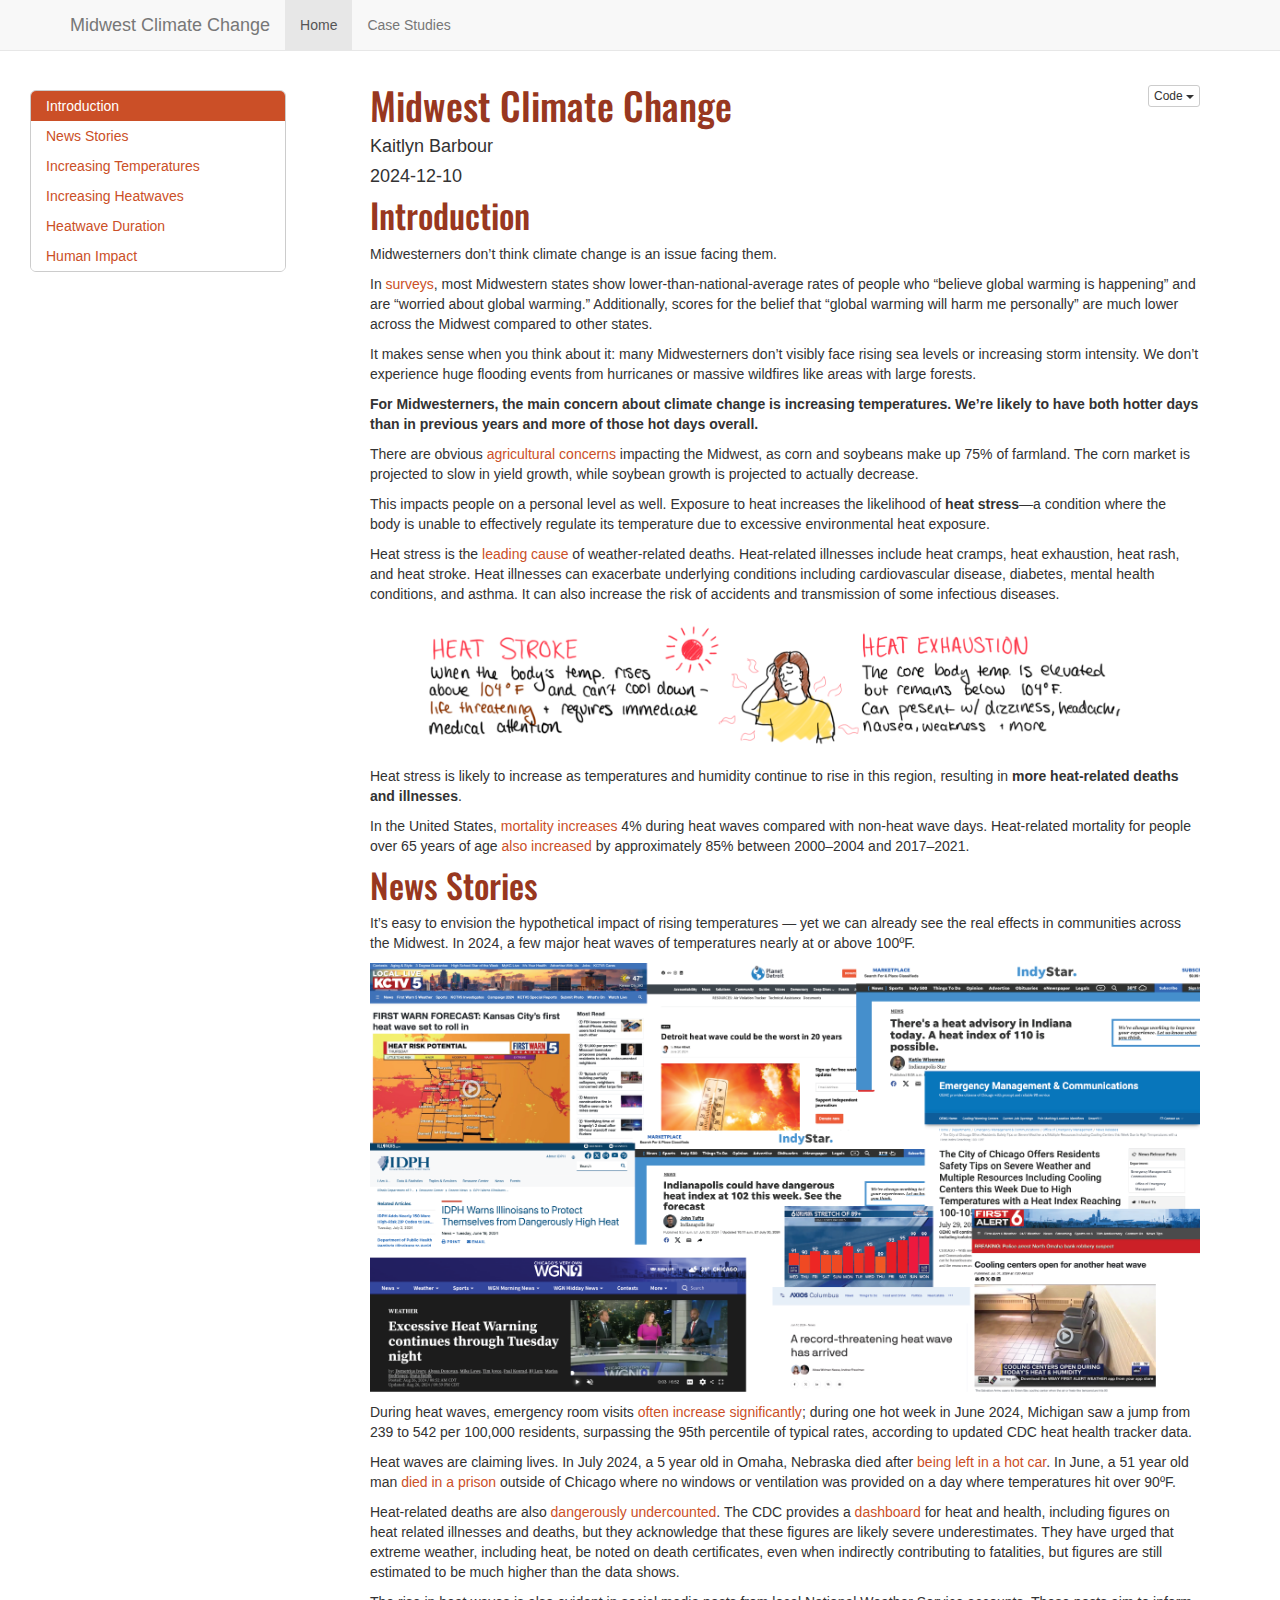
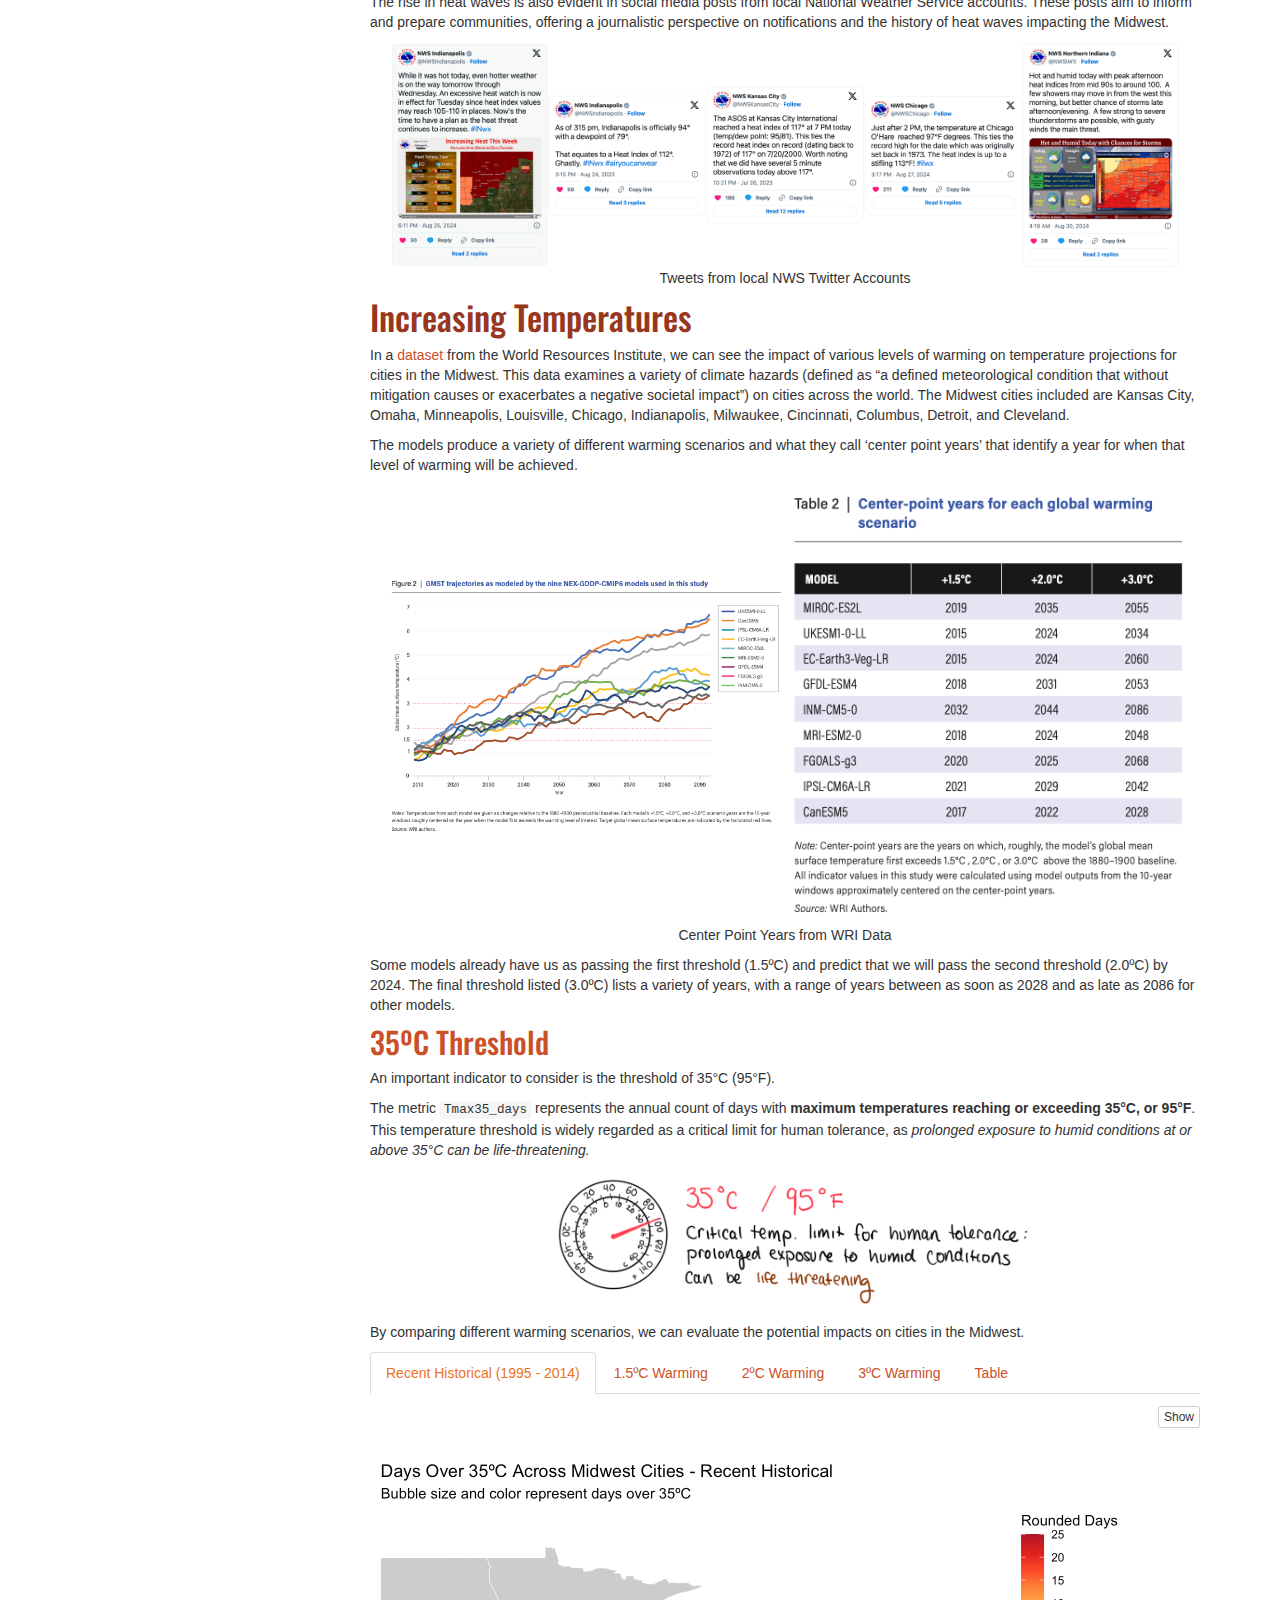
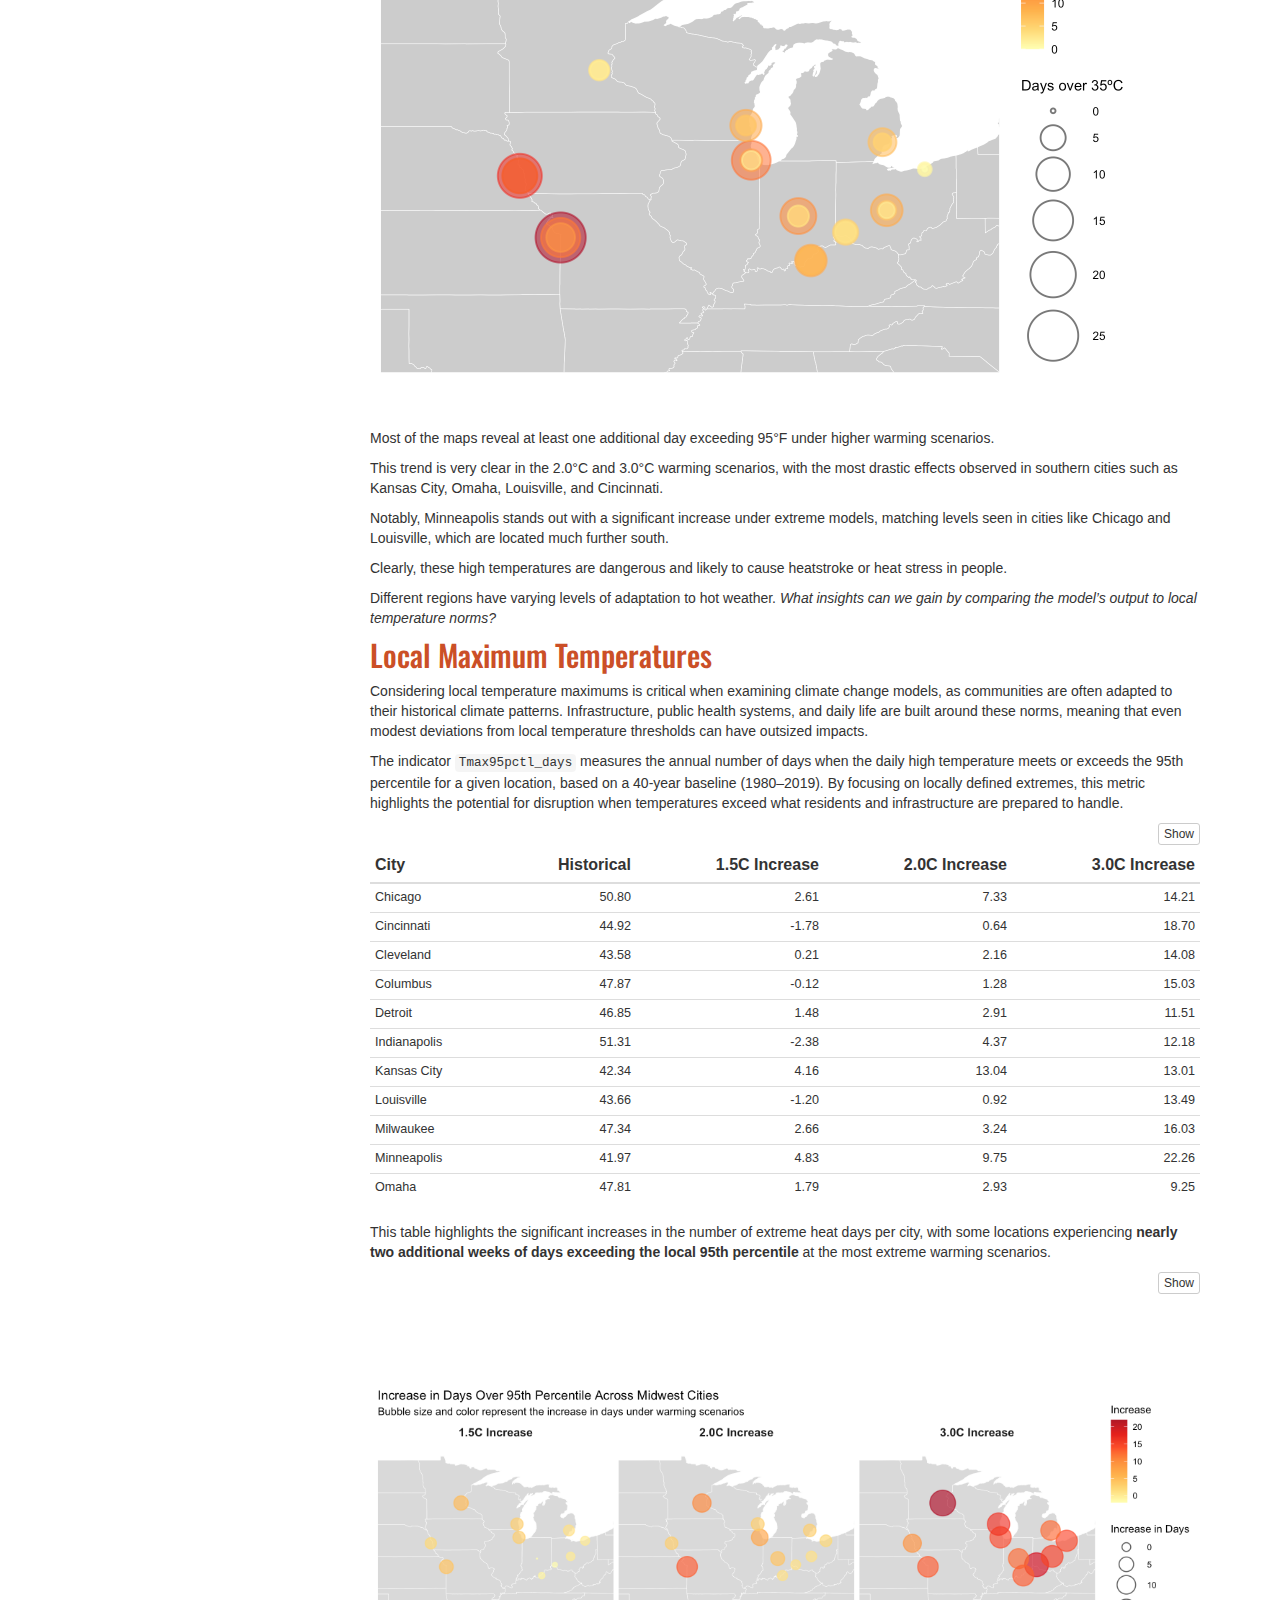
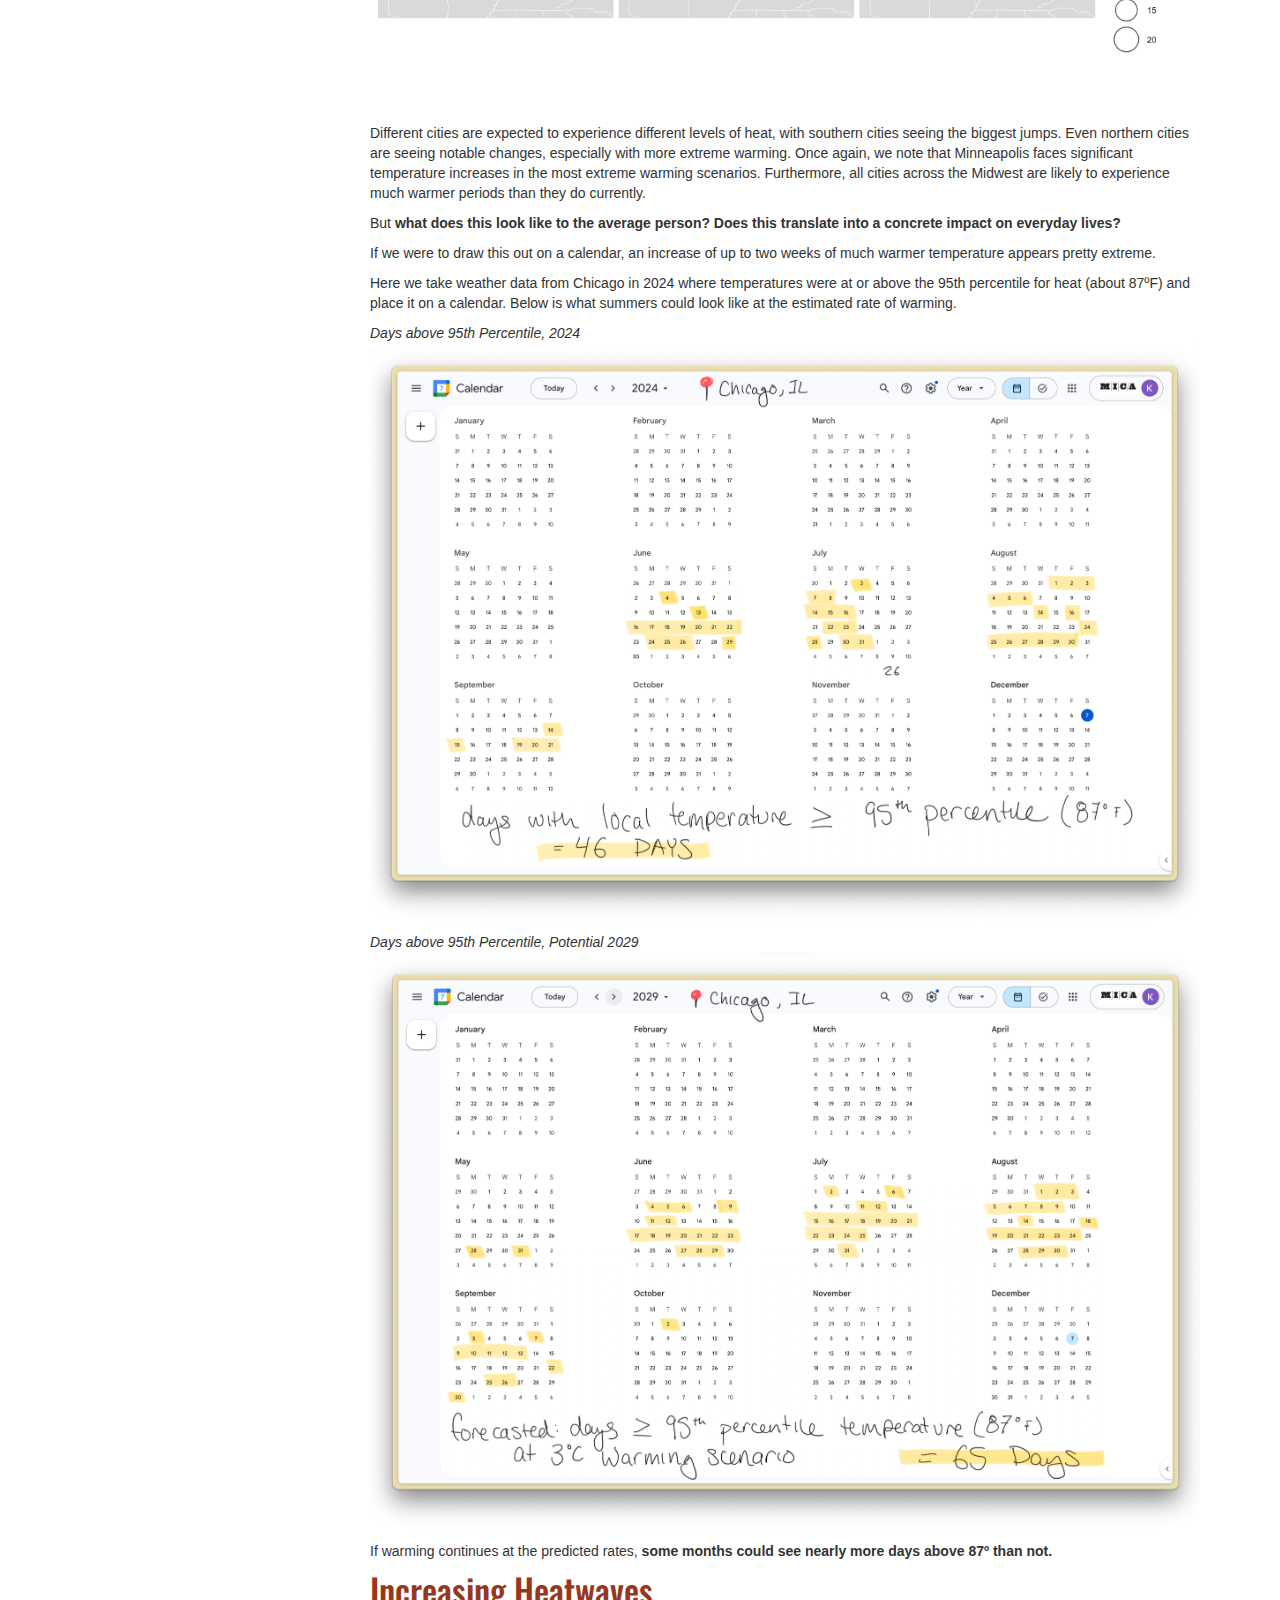
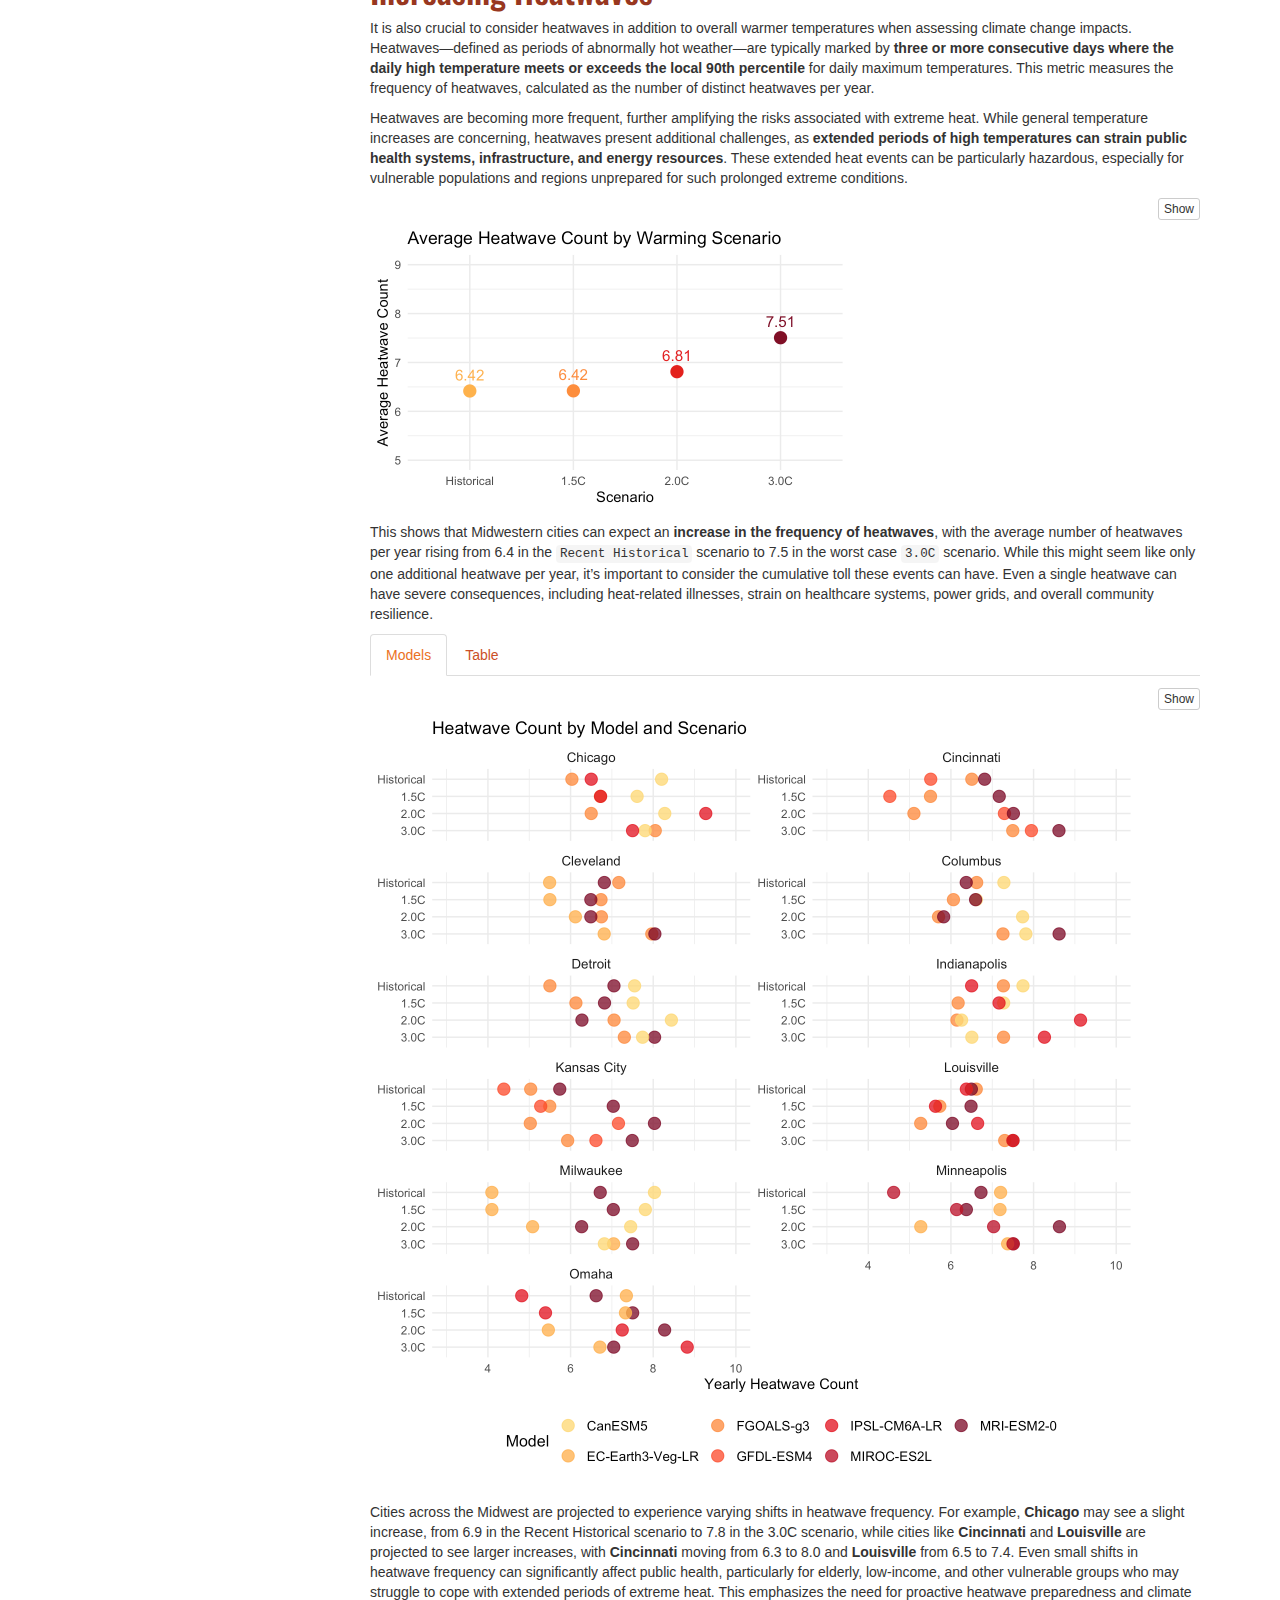
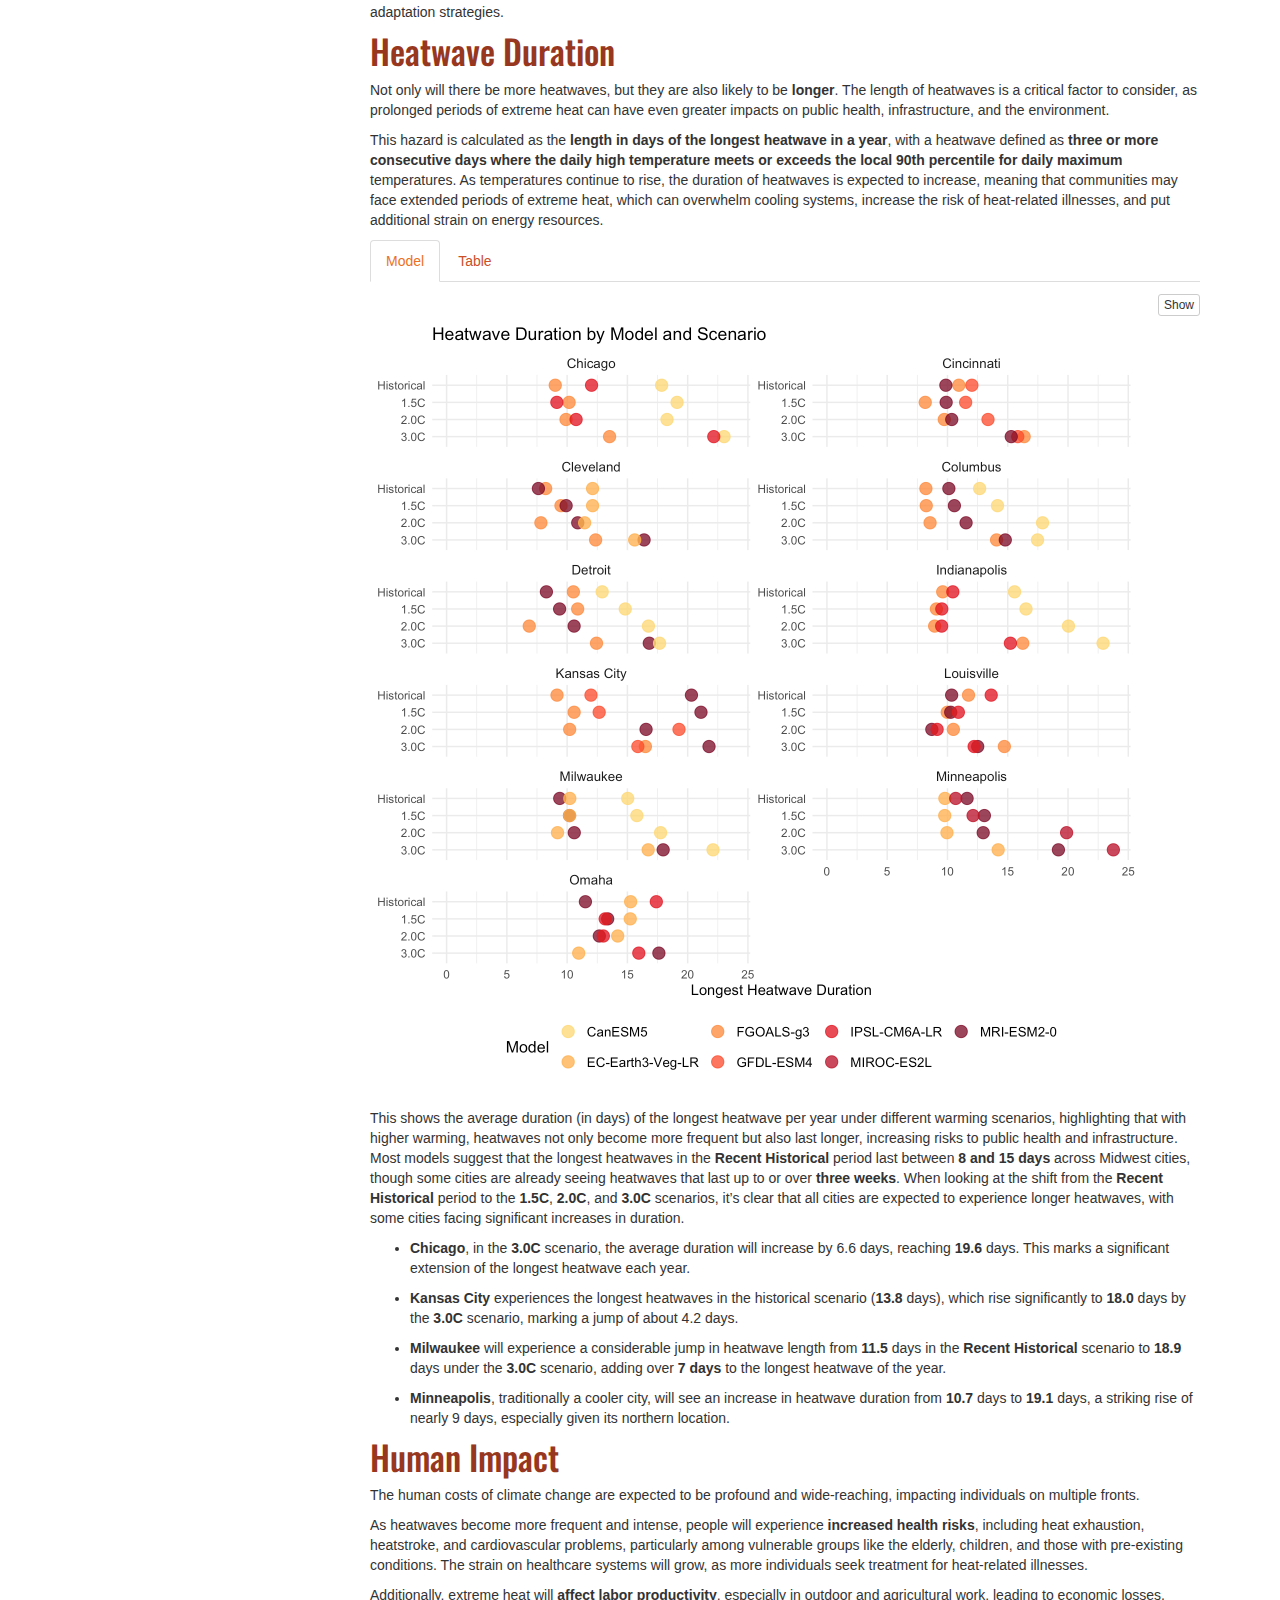
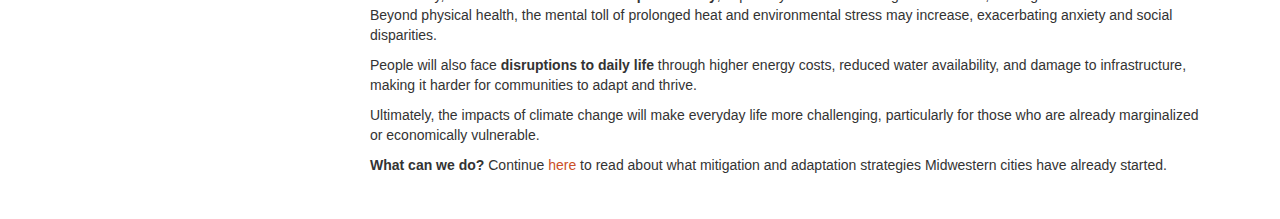
<file: docs/index.html>
<!DOCTYPE html>

<html>

<head>

<meta charset="utf-8" />
<meta name="generator" content="pandoc" />
<meta http-equiv="X-UA-Compatible" content="IE=EDGE" />


<meta name="author" content="Kaitlyn Barbour" />

<meta name="date" content="2024-12-10" />

<title>Midwest Climate Change</title>

<script src="site_libs/header-attrs-2.29/header-attrs.js"></script>
<script src="site_libs/jquery-3.6.0/jquery-3.6.0.min.js"></script>
<meta name="viewport" content="width=device-width, initial-scale=1" />
<link href="site_libs/bootstrap-3.3.5/css/bootstrap.min.css" rel="stylesheet" />
<script src="site_libs/bootstrap-3.3.5/js/bootstrap.min.js"></script>
<script src="site_libs/bootstrap-3.3.5/shim/html5shiv.min.js"></script>
<script src="site_libs/bootstrap-3.3.5/shim/respond.min.js"></script>
<style>h1 {font-size: 34px;}
       h1.title {font-size: 38px;}
       h2 {font-size: 30px;}
       h3 {font-size: 24px;}
       h4 {font-size: 18px;}
       h5 {font-size: 16px;}
       h6 {font-size: 12px;}
       code {color: inherit; background-color: rgba(0, 0, 0, 0.04);}
       pre:not([class]) { background-color: white }</style>
<script src="site_libs/jqueryui-1.13.2/jquery-ui.min.js"></script>
<link href="site_libs/tocify-1.9.1/jquery.tocify.css" rel="stylesheet" />
<script src="site_libs/tocify-1.9.1/jquery.tocify.js"></script>
<script src="site_libs/navigation-1.1/tabsets.js"></script>
<script src="site_libs/navigation-1.1/codefolding.js"></script>
<link href="site_libs/highlightjs-9.12.0/default.css" rel="stylesheet" />
<script src="site_libs/highlightjs-9.12.0/highlight.js"></script>

<style type="text/css">
  code{white-space: pre-wrap;}
  span.smallcaps{font-variant: small-caps;}
  span.underline{text-decoration: underline;}
  div.column{display: inline-block; vertical-align: top; width: 50%;}
  div.hanging-indent{margin-left: 1.5em; text-indent: -1.5em;}
  ul.task-list{list-style: none;}
    </style>

<style type="text/css">code{white-space: pre;}</style>
<script type="text/javascript">
if (window.hljs) {
  hljs.configure({languages: []});
  hljs.initHighlightingOnLoad();
  if (document.readyState && document.readyState === "complete") {
    window.setTimeout(function() { hljs.initHighlighting(); }, 0);
  }
}
</script>






<link rel="stylesheet" href="theme.css" type="text/css" />



<style type = "text/css">
.main-container {
  max-width: 940px;
  margin-left: auto;
  margin-right: auto;
}
img {
  max-width:100%;
}
.tabbed-pane {
  padding-top: 12px;
}
.html-widget {
  margin-bottom: 20px;
}
button.code-folding-btn:focus {
  outline: none;
}
summary {
  display: list-item;
}
details > summary > p:only-child {
  display: inline;
}
pre code {
  padding: 0;
}
</style>


<style type="text/css">
.dropdown-submenu {
  position: relative;
}
.dropdown-submenu>.dropdown-menu {
  top: 0;
  left: 100%;
  margin-top: -6px;
  margin-left: -1px;
  border-radius: 0 6px 6px 6px;
}
.dropdown-submenu:hover>.dropdown-menu {
  display: block;
}
.dropdown-submenu>a:after {
  display: block;
  content: " ";
  float: right;
  width: 0;
  height: 0;
  border-color: transparent;
  border-style: solid;
  border-width: 5px 0 5px 5px;
  border-left-color: #cccccc;
  margin-top: 5px;
  margin-right: -10px;
}
.dropdown-submenu:hover>a:after {
  border-left-color: #adb5bd;
}
.dropdown-submenu.pull-left {
  float: none;
}
.dropdown-submenu.pull-left>.dropdown-menu {
  left: -100%;
  margin-left: 10px;
  border-radius: 6px 0 6px 6px;
}
</style>

<script type="text/javascript">
// manage active state of menu based on current page
$(document).ready(function () {
  // active menu anchor
  href = window.location.pathname
  href = href.substr(href.lastIndexOf('/') + 1)
  if (href === "")
    href = "index.html";
  var menuAnchor = $('a[href="' + href + '"]');

  // mark the anchor link active (and if it's in a dropdown, also mark that active)
  var dropdown = menuAnchor.closest('li.dropdown');
  if (window.bootstrap) { // Bootstrap 4+
    menuAnchor.addClass('active');
    dropdown.find('> .dropdown-toggle').addClass('active');
  } else { // Bootstrap 3
    menuAnchor.parent().addClass('active');
    dropdown.addClass('active');
  }

  // Navbar adjustments
  var navHeight = $(".navbar").first().height() + 15;
  var style = document.createElement('style');
  var pt = "padding-top: " + navHeight + "px; ";
  var mt = "margin-top: -" + navHeight + "px; ";
  var css = "";
  // offset scroll position for anchor links (for fixed navbar)
  for (var i = 1; i <= 6; i++) {
    css += ".section h" + i + "{ " + pt + mt + "}\n";
  }
  style.innerHTML = "body {" + pt + "padding-bottom: 40px; }\n" + css;
  document.head.appendChild(style);
});
</script>

<!-- tabsets -->

<style type="text/css">
.tabset-dropdown > .nav-tabs {
  display: inline-table;
  max-height: 500px;
  min-height: 44px;
  overflow-y: auto;
  border: 1px solid #ddd;
  border-radius: 4px;
}

.tabset-dropdown > .nav-tabs > li.active:before, .tabset-dropdown > .nav-tabs.nav-tabs-open:before {
  content: "\e259";
  font-family: 'Glyphicons Halflings';
  display: inline-block;
  padding: 10px;
  border-right: 1px solid #ddd;
}

.tabset-dropdown > .nav-tabs.nav-tabs-open > li.active:before {
  content: "\e258";
  font-family: 'Glyphicons Halflings';
  border: none;
}

.tabset-dropdown > .nav-tabs > li.active {
  display: block;
}

.tabset-dropdown > .nav-tabs > li > a,
.tabset-dropdown > .nav-tabs > li > a:focus,
.tabset-dropdown > .nav-tabs > li > a:hover {
  border: none;
  display: inline-block;
  border-radius: 4px;
  background-color: transparent;
}

.tabset-dropdown > .nav-tabs.nav-tabs-open > li {
  display: block;
  float: none;
}

.tabset-dropdown > .nav-tabs > li {
  display: none;
}
</style>

<!-- code folding -->
<style type="text/css">
.code-folding-btn { margin-bottom: 4px; }
</style>



<style type="text/css">

#TOC {
  margin: 25px 0px 20px 0px;
}
@media (max-width: 768px) {
#TOC {
  position: relative;
  width: 100%;
}
}

@media print {
.toc-content {
  /* see https://github.com/w3c/csswg-drafts/issues/4434 */
  float: right;
}
}

.toc-content {
  padding-left: 30px;
  padding-right: 40px;
}

div.main-container {
  max-width: 1200px;
}

div.tocify {
  width: 20%;
  max-width: 260px;
  max-height: 85%;
}

@media (min-width: 768px) and (max-width: 991px) {
  div.tocify {
    width: 25%;
  }
}

@media (max-width: 767px) {
  div.tocify {
    width: 100%;
    max-width: none;
  }
}

.tocify ul, .tocify li {
  line-height: 20px;
}

.tocify-subheader .tocify-item {
  font-size: 0.90em;
}

.tocify .list-group-item {
  border-radius: 0px;
}


</style>



</head>

<body>


<div class="container-fluid main-container">


<!-- setup 3col/9col grid for toc_float and main content  -->
<div class="row">
<div class="col-xs-12 col-sm-4 col-md-3">
<div id="TOC" class="tocify">
</div>
</div>

<div class="toc-content col-xs-12 col-sm-8 col-md-9">




<div class="navbar navbar-default  navbar-fixed-top" role="navigation">
  <div class="container">
    <div class="navbar-header">
      <button type="button" class="navbar-toggle collapsed" data-toggle="collapse" data-bs-toggle="collapse" data-target="#navbar" data-bs-target="#navbar">
        <span class="icon-bar"></span>
        <span class="icon-bar"></span>
        <span class="icon-bar"></span>
      </button>
      <a class="navbar-brand" href="index.html">Midwest Climate Change</a>
    </div>
    <div id="navbar" class="navbar-collapse collapse">
      <ul class="nav navbar-nav">
        <li>
  <a href="index.html">Home</a>
</li>
<li>
  <a href="case-studies.html">Case Studies</a>
</li>
      </ul>
      <ul class="nav navbar-nav navbar-right">
        
      </ul>
    </div><!--/.nav-collapse -->
  </div><!--/.container -->
</div><!--/.navbar -->

<div id="header">

<div class="btn-group pull-right float-right">
<button type="button" class="btn btn-default btn-xs btn-secondary btn-sm dropdown-toggle" data-toggle="dropdown" data-bs-toggle="dropdown" aria-haspopup="true" aria-expanded="false"><span>Code</span> <span class="caret"></span></button>
<ul class="dropdown-menu dropdown-menu-right" style="min-width: 50px;">
<li><a id="rmd-show-all-code" href="#">Show All Code</a></li>
<li><a id="rmd-hide-all-code" href="#">Hide All Code</a></li>
</ul>
</div>



<h1 class="title toc-ignore">Midwest Climate Change</h1>
<h4 class="author">Kaitlyn Barbour</h4>
<h4 class="date">2024-12-10</h4>

</div>


<p><link rel="preconnect" href="https://fonts.googleapis.com">
<link rel="preconnect" href="https://fonts.gstatic.com" crossorigin>
<link href="https://fonts.googleapis.com/css2?family=Oswald:wght@700&display=swap" rel="stylesheet"></p>
<div id="introduction" class="section level1">
<h1>Introduction</h1>
<p>Midwesterners don’t think climate change is an issue facing them.</p>
<p>In <a
href="https://climatecommunication.yale.edu/visualizations-data/ycom-us/">surveys</a>,
most Midwestern states show lower-than-national-average rates of people
who “believe global warming is happening” and are “worried about global
warming.” Additionally, scores for the belief that “global warming will
harm me personally” are much lower across the Midwest compared to other
states.</p>
<p>It makes sense when you think about it: many Midwesterners don’t
visibly face rising sea levels or increasing storm intensity. We don’t
experience huge flooding events from hurricanes or massive wildfires
like areas with large forests.</p>
<p><strong>For Midwesterners, the main concern about climate change is
increasing temperatures. We’re likely to have both hotter days than in
previous years and more of those hot days overall.</strong></p>
<p>There are obvious <a
href="https://www.ers.usda.gov/amber-waves/2024/march/ers-research-models-future-effects-of-climate-change-on-corn-and-soybean-yields-production-and-exports/#">agricultural
concerns</a> impacting the Midwest, as corn and soybeans make up 75% of
farmland. The corn market is projected to slow in yield growth, while
soybean growth is projected to actually decrease.</p>
<p>This impacts people on a personal level as well. Exposure to heat
increases the likelihood of <strong>heat stress</strong>—a condition
where the body is unable to effectively regulate its temperature due to
excessive environmental heat exposure.</p>
<p>Heat stress is the <a
href="https://www.who.int/news-room/fact-sheets/detail/climate-change-heat-and-health">leading
cause</a> of weather-related deaths. Heat-related illnesses include heat
cramps, heat exhaustion, heat rash, and heat stroke. Heat illnesses can
exacerbate underlying conditions including cardiovascular disease,
diabetes, mental health conditions, and asthma. It can also increase the
risk of accidents and transmission of some infectious diseases.</p>
<p><img src="images/heatstress.png" /></p>
<p>Heat stress is likely to increase as temperatures and humidity
continue to rise in this region, resulting in <strong>more heat-related
deaths and illnesses</strong>.</p>
<p>In the United States, <a
href="https://nca2014.globalchange.gov/report/regions/midwest">mortality
increases</a> 4% during heat waves compared with non-heat wave days.
Heat-related mortality for people over 65 years of age <a
href="https://www.who.int/news-room/fact-sheets/detail/climate-change-heat-and-health">also
increased</a> by approximately 85% between 2000–2004 and 2017–2021.</p>
</div>
<div id="news-stories" class="section level1">
<h1>News Stories</h1>
<p>It’s easy to envision the hypothetical impact of rising temperatures
— yet we can already see the real effects in communities across the
Midwest. In 2024, a few major heat waves of temperatures nearly at or
above 100ºF.</p>
<p><img src="images/news_stories.png" /></p>
<p>During heat waves, emergency room visits <a
href="https://patch.com/michigan/across-mi/er-visits-extremely-high-midwest-during-heat-wave-cdc-data">often
increase significantly</a>; during one hot week in June 2024, Michigan
saw a jump from 239 to 542 per 100,000 residents, surpassing the 95th
percentile of typical rates, according to updated CDC heat health
tracker data.</p>
<p>Heat waves are claiming lives. In July 2024, a 5 year old in Omaha,
Nebraska died after <a
href="https://abcnews.go.com/US/5-year-boy-dies-after-left-hot-car/story?id=111841631">being
left in a hot car</a>. In June, a 51 year old man <a
href="https://news.wttw.com/2024/06/25/after-earning-degree-northwestern-while-incarcerated-michael-broadway-dies-custody-51">died
in a prison</a> outside of Chicago where no windows or ventilation was
provided on a day where temperatures hit over 90ºF.</p>
<p>Heat-related deaths are also <a
href="https://www.scientificamerican.com/article/u-s-deaths-from-heat-are-dangerously-undercounted/">dangerously
undercounted</a>. The CDC provides a <a
href="https://ephtracking.cdc.gov/Applications/heatTracker/">dashboard</a>
for heat and health, including figures on heat related illnesses and
deaths, but they acknowledge that these figures are likely severe
underestimates. They have urged that extreme weather, including heat, be
noted on death certificates, even when indirectly contributing to
fatalities, but figures are still estimated to be much higher than the
data shows.</p>
<p>The rise in heat waves is also evident in social media posts from
local National Weather Service accounts. These posts aim to inform and
prepare communities, offering a journalistic perspective on
notifications and the history of heat waves impacting the Midwest.</p>
<div class="figure" style="text-align: center">
<img src="images/indy2.png" alt="Tweets from local NWS Twitter Accounts" width="19%" height="20%" /><img src="images/indy.png" alt="Tweets from local NWS Twitter Accounts" width="19%" height="20%" /><img src="images/kansascity.png" alt="Tweets from local NWS Twitter Accounts" width="19%" height="20%" /><img src="images/chicago.png" alt="Tweets from local NWS Twitter Accounts" width="19%" height="20%" /><img src="images/northernin.png" alt="Tweets from local NWS Twitter Accounts" width="19%" height="20%" />
<p class="caption">
Tweets from local NWS Twitter Accounts
</p>
</div>
</div>
<div id="increasing-temperatures" class="section level1">
<h1>Increasing Temperatures</h1>
<p>In a <a
href="https://datasets.wri.org/datasets/city-scale-climate-hazard-indicators-warming-scenarios?map=[base64]%3D%3D">dataset</a>
from the World Resources Institute, we can see the impact of various
levels of warming on temperature projections for cities in the Midwest.
This data examines a variety of climate hazards (defined as “a defined
meteorological condition that without mitigation causes or exacerbates a
negative societal impact”) on cities across the world. The Midwest
cities included are Kansas City, Omaha, Minneapolis, Louisville,
Chicago, Indianapolis, Milwaukee, Cincinnati, Columbus, Detroit, and
Cleveland.</p>
<p>The models produce a variety of different warming scenarios and what
they call ‘center point years’ that identify a year for when that level
of warming will be achieved.</p>
<div class="figure" style="text-align: center">
<img src="images/centerpoint_2.png" alt="Center Point Years from WRI Data" width="49%" /><img src="images/centerpoint.png" alt="Center Point Years from WRI Data" width="49%" />
<p class="caption">
Center Point Years from WRI Data
</p>
</div>
<p>Some models already have us as passing the first threshold (1.5ºC)
and predict that we will pass the second threshold (2.0ºC) by 2024. The
final threshold listed (3.0ºC) lists a variety of years, with a range of
years between as soon as 2028 and as late as 2086 for other models.</p>
<div id="ºc-threshold" class="section level2 tabset">
<h2 class="tabset">35ºC Threshold</h2>
<p>An important indicator to consider is the threshold of 35°C
(95°F).</p>
<p>The metric <code>Tmax35_days</code> represents the annual count of
days with <strong>maximum temperatures reaching or exceeding 35°C, or
95°F</strong>. This temperature threshold is widely regarded as a
critical limit for human tolerance, as <em>prolonged exposure to humid
conditions at or above 35°C can be life-threatening.</em></p>
<p><img src="images/thermometer.png" /></p>
<p>By comparing different warming scenarios, we can evaluate the
potential impacts on cities in the Midwest.</p>
<div id="recent-historical-1995---2014" class="section level3">
<h3>Recent Historical (1995 - 2014)</h3>
<pre class="r"><code>chart1_35_data &lt;- climate_data %&gt;%
  filter(hazard == &quot;Tmax35_days&quot;, indicator == &quot;expectedvalue&quot;)

chart1_35_data_hist &lt;- chart1_35_data %&gt;%
  filter(scenario == &quot;Historical&quot;)
chart1_35_data_1 &lt;- chart1_35_data %&gt;%
  filter(scenario == &quot;1.5C&quot;)
chart1_35_data_2&lt;- chart1_35_data %&gt;%
  filter(scenario == &quot;2.0C&quot;)
chart1_35_data_3&lt;- chart1_35_data%&gt;%
  filter(scenario == &quot;3.0C&quot;)

# Get state boundary data
states_map &lt;- map_data(&quot;state&quot;)

# Define latitude and longitude bounds for the Midwest region
midwest_bounds &lt;- list(
  xlim = c(-100, -80), # Longitude bounds
  ylim = c(35, 50)     # Latitude bounds
)


# Create the map visualization

ggplot() +
  # Add state boundaries
  geom_polygon(data = states_map, aes(x = long, y = lat, group = group), 
               fill = &quot;gray80&quot;, color = &quot;white&quot;, size = 0.2) +
  # Add city bubbles
  geom_point(data = chart1_35_data_hist, 
             aes(x = longitude, y = latitude, size = mean_estimate, 
                 fill = round(mean_estimate), 
                 color = round(mean_estimate)), # Match fill and color
             alpha = 0.6, shape = 21, stroke = 1) + # Stroke for outline thickness
  scale_size_continuous(
    name = &quot;Days over 35ºC&quot;, 
    range = c(1, 17) # Increase bubble size range
  ) +
  scale_fill_distiller(
    name = &quot;Rounded Days&quot;, 
    palette = &quot;YlOrRd&quot;, # Use Brewer&#39;s yellow-to-red palette
    direction = 1 # Ensure colors go from yellow (low) to red (high)
  ) +
  scale_color_distiller(
    name = &quot;Rounded Days&quot;, 
    palette = &quot;YlOrRd&quot;, # Match Brewer&#39;s palette for outline
    direction = 1 # Ensure colors match fill
  ) +
  coord_fixed(xlim = midwest_bounds$xlim, ylim = midwest_bounds$ylim) + # Zoom to Midwest
  labs(
    title = &quot;Days Over 35ºC Across Midwest Cities - Recent Historical&quot;,
    subtitle = &quot;Bubble size and color represent days over 35ºC&quot;
  ) +
  theme_minimal() +
  theme(
    strip.text = element_text(size = 12), # Customize facet labels
    legend.position = &quot;right&quot;, # Position legends to the right
    axis.title = element_blank(), # Remove axis titles
    axis.text = element_blank(),  # Remove axis text
    axis.ticks = element_blank(), # Remove axis ticks
    panel.grid = element_blank()  # Remove gridlines
  )</code></pre>
<p><img src="index_files/figure-html/chart%201%20-%20recent%20hist-1.png" width="768" /></p>
</div>
<div id="ºc-warming" class="section level3">
<h3>1.5ºC Warming</h3>
<pre class="r"><code># Create the map visualization
ggplot() +
  # Add state boundaries
  geom_polygon(data = states_map, aes(x = long, y = lat, group = group), 
               fill = &quot;gray80&quot;, color = &quot;white&quot;, size = 0.2) +
  # Add city bubbles
  geom_point(data = chart1_35_data_1, 
             aes(x = longitude, y = latitude, size = mean_estimate, 
                 fill = round(mean_estimate), 
                 color = round(mean_estimate)), # Match fill and color
             alpha = 0.6, shape = 21, stroke = 1) + # Stroke for outline thickness
  scale_size_continuous(
    name = &quot;Days over 35ºC&quot;, 
    range = c(1, 17) # Increase bubble size range
  ) +
  scale_fill_distiller(
    name = &quot;Rounded Days&quot;, 
    palette = &quot;YlOrRd&quot;, # Use Brewer&#39;s yellow-to-red palette
    direction = 1 # Ensure colors go from yellow (low) to red (high)
  ) +
  scale_color_distiller(
    name = &quot;Rounded Days&quot;, 
    palette = &quot;YlOrRd&quot;, # Match Brewer&#39;s palette for outline
    direction = 1 # Ensure colors match fill
  ) +
  coord_fixed(xlim = midwest_bounds$xlim, ylim = midwest_bounds$ylim) + # Zoom to Midwest
  labs(
    title = &quot;Days Over 35ºC Across Midwest Cities - 1.5ºC Warming&quot;,
    subtitle = &quot;Bubble size and color represent days over 35ºC&quot;
  ) +
  theme_minimal() +
  theme(
    strip.text = element_text(size = 12), # Customize facet labels
    legend.position = &quot;right&quot;, # Position legends to the right
    axis.title = element_blank(), # Remove axis titles
    axis.text = element_blank(),  # Remove axis text
    axis.ticks = element_blank(), # Remove axis ticks
    panel.grid = element_blank()  # Remove gridlines
  )</code></pre>
<p><img src="index_files/figure-html/chart%202%20-%201.5C%20warming-1.png" width="768" /></p>
</div>
<div id="ºc-warming-1" class="section level3">
<h3>2ºC Warming</h3>
<pre class="r"><code># Create the map visualization
ggplot() +
  # Add state boundaries
  geom_polygon(data = states_map, aes(x = long, y = lat, group = group), 
               fill = &quot;gray80&quot;, color = &quot;white&quot;, size = 0.2) +
  # Add city bubbles
  geom_point(data = chart1_35_data_2, 
             aes(x = longitude, y = latitude, size = mean_estimate, 
                 fill = round(mean_estimate), 
                 color = round(mean_estimate)), # Match fill and color
             alpha = 0.6, shape = 21, stroke = 1) + # Stroke for outline thickness
  scale_size_continuous(
    name = &quot;Days over 35ºC&quot;, 
    range = c(1, 17) # Increase bubble size range
  ) +
  scale_fill_distiller(
    name = &quot;Rounded Days&quot;, 
    palette = &quot;YlOrRd&quot;, # Use Brewer&#39;s yellow-to-red palette
    direction = 1 # Ensure colors go from yellow (low) to red (high)
  ) +
  scale_color_distiller(
    name = &quot;Rounded Days&quot;, 
    palette = &quot;YlOrRd&quot;, # Match Brewer&#39;s palette for outline
    direction = 1 # Ensure colors match fill
  ) +
  coord_fixed(xlim = midwest_bounds$xlim, ylim = midwest_bounds$ylim) + # Zoom to Midwest
  labs(
    title = &quot;Days Over 35ºC Across Midwest Cities - 2.0ºC Warming&quot;,
    subtitle = &quot;Bubble size and color represent days over 35ºC&quot;
  ) +
  theme_minimal() +
  theme(
    strip.text = element_text(size = 12), # Customize facet labels
    legend.position = &quot;right&quot;, # Position legends to the right
    axis.title = element_blank(), # Remove axis titles
    axis.text = element_blank(),  # Remove axis text
    axis.ticks = element_blank(), # Remove axis ticks
    panel.grid = element_blank()  # Remove gridlines
  )</code></pre>
<p><img src="index_files/figure-html/chart%203%20-%202C%20warming-1.png" width="768" /></p>
</div>
<div id="ºc-warming-2" class="section level3">
<h3>3ºC Warming</h3>
<pre class="r"><code># Create the map visualization
ggplot() +
  # Add state boundaries
  geom_polygon(data = states_map, aes(x = long, y = lat, group = group), 
               fill = &quot;gray80&quot;, color = &quot;white&quot;, size = 0.2) +
  # Add city bubbles
  geom_point(data = chart1_35_data_3, 
             aes(x = longitude, y = latitude, size = mean_estimate, 
                 fill = round(mean_estimate), 
                 color = round(mean_estimate)), # Match fill and color
             alpha = 0.6, shape = 21, stroke = 1) + # Stroke for outline thickness
  scale_size_continuous(
    name = &quot;Days over 35ºC&quot;, 
    range = c(1, 17) # Increase bubble size range
  ) +
  scale_fill_distiller(
    name = &quot;Rounded Days&quot;, 
    palette = &quot;YlOrRd&quot;, # Use Brewer&#39;s yellow-to-red palette
    direction = 1 # Ensure colors go from yellow (low) to red (high)
  ) +
  scale_color_distiller(
    name = &quot;Rounded Days&quot;, 
    palette = &quot;YlOrRd&quot;, # Match Brewer&#39;s palette for outline
    direction = 1 # Ensure colors match fill
  ) +
  coord_fixed(xlim = midwest_bounds$xlim, ylim = midwest_bounds$ylim) + # Zoom to Midwest
  labs(
    title = &quot;Days Over 35ºC Across Midwest Cities - 3.0ºC Warming&quot;,
    subtitle = &quot;Bubble size and color represent days over 35ºC&quot;
  ) +
  theme_minimal() +
  theme(
    strip.text = element_text(size = 12), # Customize facet labels
    legend.position = &quot;right&quot;, # Position legends to the right
    axis.title = element_blank(), # Remove axis titles
    axis.text = element_blank(),  # Remove axis text
    axis.ticks = element_blank(), # Remove axis ticks
    panel.grid = element_blank()  # Remove gridlines
  )</code></pre>
<p><img src="index_files/figure-html/chart%204%20-%203C%20warming-1.png" width="768" /></p>
</div>
<div id="table" class="section level3">
<h3>Table</h3>
<pre class="r"><code># Group by city and scenario, calculate average mean_estimate
average_temp_days &lt;- chart1_35_data %&gt;%
  group_by(city, scenario) %&gt;%
  summarize(average_days = mean(mean_estimate, na.rm = TRUE), .groups = &quot;drop&quot;)

# Pivot data to have scenarios as columns
pivoted_temp_days &lt;- average_temp_days %&gt;%
  pivot_wider(
    names_from = scenario,
    values_from = average_days
  )

# Calculate the increase relative to &quot;recent historical&quot;
pivoted_temp_days &lt;- pivoted_temp_days %&gt;%
  mutate(
    `1.5C Increase` = `1.5C` - `Historical`,
    `2.0C Increase` = `2.0C` - `Historical`,
    `3.0C Increase` = `3.0C` - `Historical`
  )

# Round data 
pivoted_temp_days &lt;- pivoted_temp_days %&gt;%
  mutate(across(where(is.numeric), ~ round(., 2)))


knitr::kable(
  pivoted_temp_days %&gt;% 
    select(city, `Historical`, `1.5C Increase`, `2.0C Increase`, `3.0C Increase`)
)</code></pre>
<table>
<thead>
<tr class="header">
<th align="left">city</th>
<th align="right">Historical</th>
<th align="right">1.5C Increase</th>
<th align="right">2.0C Increase</th>
<th align="right">3.0C Increase</th>
</tr>
</thead>
<tbody>
<tr class="odd">
<td align="left">Chicago</td>
<td align="right">6.67</td>
<td align="right">-1.12</td>
<td align="right">0.02</td>
<td align="right">2.70</td>
</tr>
<tr class="even">
<td align="left">Cincinnati</td>
<td align="right">4.10</td>
<td align="right">-0.89</td>
<td align="right">0.36</td>
<td align="right">3.86</td>
</tr>
<tr class="odd">
<td align="left">Cleveland</td>
<td align="right">0.51</td>
<td align="right">-0.17</td>
<td align="right">0.28</td>
<td align="right">0.88</td>
</tr>
<tr class="even">
<td align="left">Columbus</td>
<td align="right">4.28</td>
<td align="right">-0.90</td>
<td align="right">0.25</td>
<td align="right">0.59</td>
</tr>
<tr class="odd">
<td align="left">Detroit</td>
<td align="right">3.49</td>
<td align="right">-0.21</td>
<td align="right">0.72</td>
<td align="right">1.43</td>
</tr>
<tr class="even">
<td align="left">Indianapolis</td>
<td align="right">5.98</td>
<td align="right">-1.15</td>
<td align="right">0.11</td>
<td align="right">1.06</td>
</tr>
<tr class="odd">
<td align="left">Kansas City</td>
<td align="right">15.47</td>
<td align="right">1.83</td>
<td align="right">7.41</td>
<td align="right">4.87</td>
</tr>
<tr class="even">
<td align="left">Louisville</td>
<td align="right">7.41</td>
<td align="right">-2.46</td>
<td align="right">-0.96</td>
<td align="right">3.45</td>
</tr>
<tr class="odd">
<td align="left">Milwaukee</td>
<td align="right">4.58</td>
<td align="right">0.35</td>
<td align="right">1.29</td>
<td align="right">0.71</td>
</tr>
<tr class="even">
<td align="left">Minneapolis</td>
<td align="right">2.56</td>
<td align="right">0.52</td>
<td align="right">2.42</td>
<td align="right">6.70</td>
</tr>
<tr class="odd">
<td align="left">Omaha</td>
<td align="right">13.57</td>
<td align="right">0.35</td>
<td align="right">-0.16</td>
<td align="right">4.22</td>
</tr>
</tbody>
</table>
</div>
</div>
<div id="section" class="section level2 unlisted unnumbered">
<h2 class="unlisted unnumbered"></h2>
<p>Most of the maps reveal at least one additional day exceeding 95°F
under higher warming scenarios.</p>
<p>This trend is very clear in the 2.0°C and 3.0°C warming scenarios,
with the most drastic effects observed in southern cities such as Kansas
City, Omaha, Louisville, and Cincinnati.</p>
<p>Notably, Minneapolis stands out with a significant increase under
extreme models, matching levels seen in cities like Chicago and
Louisville, which are located much further south.</p>
<p>Clearly, these high temperatures are dangerous and likely to cause
heatstroke or heat stress in people.</p>
<p>Different regions have varying levels of adaptation to hot weather.
<em>What insights can we gain by comparing the model’s output to local
temperature norms?</em></p>
</div>
<div id="local-maximum-temperatures" class="section level2">
<h2>Local Maximum Temperatures</h2>
<p>Considering local temperature maximums is critical when examining
climate change models, as communities are often adapted to their
historical climate patterns. Infrastructure, public health systems, and
daily life are built around these norms, meaning that even modest
deviations from local temperature thresholds can have outsized
impacts.</p>
<p>The indicator <code>Tmax95pctl_days</code> measures the annual number
of days when the daily high temperature meets or exceeds the 95th
percentile for a given location, based on a 40-year baseline
(1980–2019). By focusing on locally defined extremes, this metric
highlights the potential for disruption when temperatures exceed what
residents and infrastructure are prepared to handle.</p>
<pre class="r"><code>chart2_95_data &lt;- climate_data %&gt;%
  filter(hazard == &quot;Tmax95pctl_days&quot;, indicator == &quot;expectedvalue&quot;)

# Group by city and scenario, calculate average mean_estimate
average_95temp_days &lt;- chart2_95_data %&gt;%
  group_by(city, scenario) %&gt;%
  summarize(average_95temp_days = mean(mean_estimate, na.rm = TRUE), .groups = &quot;drop&quot;)

# Pivot data to have scenarios as columns
pivoted_95temp_days &lt;- average_95temp_days %&gt;%
  pivot_wider(
    names_from = scenario,
    values_from = average_95temp_days
  )

# Calculate the increase relative to &quot;recent historical&quot;
pivoted_95temp_days &lt;- pivoted_95temp_days %&gt;%
  mutate(
    `1.5C Increase` = `1.5C` - `Historical`,
    `2.0C Increase` = `2.0C` - `Historical`,
    `3.0C Increase` = `3.0C` - `Historical`
  )

# Round data 
pivoted_95temp_days &lt;- pivoted_95temp_days %&gt;%
  mutate(across(where(is.numeric), ~ round(., 2)))


knitr::kable(
  pivoted_95temp_days %&gt;% 
    select(city, `Historical`, `1.5C Increase`, `2.0C Increase`, `3.0C Increase`)
)</code></pre>
<table>
<thead>
<tr class="header">
<th align="left">city</th>
<th align="right">Historical</th>
<th align="right">1.5C Increase</th>
<th align="right">2.0C Increase</th>
<th align="right">3.0C Increase</th>
</tr>
</thead>
<tbody>
<tr class="odd">
<td align="left">Chicago</td>
<td align="right">50.80</td>
<td align="right">2.61</td>
<td align="right">7.33</td>
<td align="right">14.21</td>
</tr>
<tr class="even">
<td align="left">Cincinnati</td>
<td align="right">44.92</td>
<td align="right">-1.78</td>
<td align="right">0.64</td>
<td align="right">18.70</td>
</tr>
<tr class="odd">
<td align="left">Cleveland</td>
<td align="right">43.58</td>
<td align="right">0.21</td>
<td align="right">2.16</td>
<td align="right">14.08</td>
</tr>
<tr class="even">
<td align="left">Columbus</td>
<td align="right">47.87</td>
<td align="right">-0.12</td>
<td align="right">1.28</td>
<td align="right">15.03</td>
</tr>
<tr class="odd">
<td align="left">Detroit</td>
<td align="right">46.85</td>
<td align="right">1.48</td>
<td align="right">2.91</td>
<td align="right">11.51</td>
</tr>
<tr class="even">
<td align="left">Indianapolis</td>
<td align="right">51.31</td>
<td align="right">-2.38</td>
<td align="right">4.37</td>
<td align="right">12.18</td>
</tr>
<tr class="odd">
<td align="left">Kansas City</td>
<td align="right">42.34</td>
<td align="right">4.16</td>
<td align="right">13.04</td>
<td align="right">13.01</td>
</tr>
<tr class="even">
<td align="left">Louisville</td>
<td align="right">43.66</td>
<td align="right">-1.20</td>
<td align="right">0.92</td>
<td align="right">13.49</td>
</tr>
<tr class="odd">
<td align="left">Milwaukee</td>
<td align="right">47.34</td>
<td align="right">2.66</td>
<td align="right">3.24</td>
<td align="right">16.03</td>
</tr>
<tr class="even">
<td align="left">Minneapolis</td>
<td align="right">41.97</td>
<td align="right">4.83</td>
<td align="right">9.75</td>
<td align="right">22.26</td>
</tr>
<tr class="odd">
<td align="left">Omaha</td>
<td align="right">47.81</td>
<td align="right">1.79</td>
<td align="right">2.93</td>
<td align="right">9.25</td>
</tr>
</tbody>
</table>
<p>This table highlights the significant increases in the number of
extreme heat days per city, with some locations experiencing
<strong>nearly two additional weeks of days exceeding the local 95th
percentile</strong> at the most extreme warming scenarios.</p>
<pre class="r"><code>bubble_data &lt;- pivoted_95temp_days %&gt;%
  left_join(chart2_95_data %&gt;% select(city, latitude, longitude) %&gt;% distinct(), by = &quot;city&quot;) %&gt;%
  pivot_longer(
    cols = c(&quot;1.5C Increase&quot;, &quot;2.0C Increase&quot;, &quot;3.0C Increase&quot;),
    names_to = &quot;scenario&quot;,
    values_to = &quot;increase&quot;
  )


# Create the faceted map
ggplot() +
  # Add state boundaries
  geom_polygon(data = states_map, aes(x = long, y = lat, group = group), 
               fill = &quot;gray85&quot;, color = &quot;white&quot;, size = 0.2) +
  # Add city bubbles sized by the increase in days
  geom_point(data = bubble_data, 
             aes(x = longitude, y = latitude, size = increase, 
                 fill = round(increase), 
                 color = round(increase)), # Match fill and color
             alpha = 0.7, shape = 21, stroke = 0.8) + # Adjust transparency and outline
  scale_size_continuous(
    name = &quot;Increase in Days&quot;, 
    range = c(0, 12) # Adjust bubble size for better differentiation
  ) +
  scale_fill_distiller(
    name = &quot;Increase&quot;, 
    palette = &quot;YlOrRd&quot;, 
    direction = 1
  ) +
  scale_color_distiller(
    name = &quot;Increase&quot;, 
    palette = &quot;YlOrRd&quot;, 
    direction = 1
  ) +
  coord_fixed(xlim = midwest_bounds$xlim, ylim = midwest_bounds$ylim) + # Midwest focus
  labs(
    title = &quot;Increase in Days Over 95th Percentile Across Midwest Cities&quot;,
    subtitle = &quot;Bubble size and color represent the increase in days under warming scenarios&quot;
  ) +
   facet_wrap(~ scenario, nrow = 1) + # Arrange facets horizontally
  theme_minimal() +
  theme(
    strip.text = element_text(size = 12, face = &quot;bold&quot;), # Enhance facet labels
    legend.position = &quot;right&quot;, 
    axis.title = element_blank(), 
    axis.text = element_blank(),  
    axis.ticks = element_blank(), 
    panel.grid = element_blank()  
  )</code></pre>
<p><img src="index_files/figure-html/chart%20-%2095%20pctile%20increase%20by%20scenario-1.png" width="1152" /></p>
<p>Different cities are expected to experience different levels of heat,
with southern cities seeing the biggest jumps. Even northern cities are
seeing notable changes, especially with more extreme warming. Once
again, we note that Minneapolis faces significant temperature increases
in the most extreme warming scenarios. Furthermore, all cities across
the Midwest are likely to experience much warmer periods than they do
currently.</p>
<p>But <strong>what does this look like to the average person? Does this
translate into a concrete impact on everyday lives?</strong></p>
<p>If we were to draw this out on a calendar, an increase of up to two
weeks of much warmer temperature appears pretty extreme.</p>
<p>Here we take weather data from Chicago in 2024 where temperatures
were at or above the 95th percentile for heat (about 87ºF) and place it
on a calendar. Below is what summers could look like at the estimated
rate of warming.</p>
<p><em>Days above 95th Percentile, 2024</em> <img
src="images/2024.png" /></p>
<p><em>Days above 95th Percentile, Potential 2029</em> <img
src="images/2029.png" /></p>
<p>If warming continues at the predicted rates, <strong>some months
could see nearly more days above 87º than not.</strong></p>
</div>
</div>
<div id="increasing-heatwaves" class="section level1 tabset">
<h1 class="tabset">Increasing Heatwaves</h1>
<p>It is also crucial to consider heatwaves in addition to overall
warmer temperatures when assessing climate change impacts.
Heatwaves—defined as periods of abnormally hot weather—are typically
marked by <strong>three or more consecutive days where the daily high
temperature meets or exceeds the local 90th percentile</strong> for
daily maximum temperatures. This metric measures the frequency of
heatwaves, calculated as the number of distinct heatwaves per year.</p>
<p>Heatwaves are becoming more frequent, further amplifying the risks
associated with extreme heat. While general temperature increases are
concerning, heatwaves present additional challenges, as <strong>extended
periods of high temperatures can strain public health systems,
infrastructure, and energy resources</strong>. These extended heat
events can be particularly hazardous, especially for vulnerable
populations and regions unprepared for such prolonged extreme
conditions.</p>
<pre class="r"><code># FIND THE AVERAGE NUMBER OF HEATWAVES PER WARMING SCENARIO
heatwave_count &lt;- climate_data %&gt;%
  filter(hazard == &quot;heatwave_count&quot;,
         indicator == &quot;expectedvalue&quot;)

average_heatwave_count &lt;- heatwave_count %&gt;%
  group_by(scenario) %&gt;%
  summarize(avg_heatwave_count = mean(mean_estimate, na.rm = TRUE), .groups = &quot;drop&quot;) 

ggplot(average_heatwave_count, aes(x = scenario, y = avg_heatwave_count, color = scenario)) +
  geom_point(size = 4) +                     # Add points
  scale_y_continuous(limits = c(5, 9)) + 
  geom_text(aes(label = round(avg_heatwave_count, 2)), # Add labels with rounded values
            vjust = -1, size = 4) +          # Position labels above points
  theme_minimal() +                          # Minimal theme for clean aesthetics
  labs(
    title = &quot;Average Heatwave Count by Warming Scenario&quot;,
    x = &quot;Scenario&quot;,
    y = &quot;Average Heatwave Count&quot;,
    color = &quot;Scenario&quot;
  ) +
  theme(
    legend.position = &quot;none&quot;
  ) +
  scale_color_manual(values = c(&quot;#FEB24CFF&quot;, &quot;#FD8D3CFF&quot;, &quot;#E31A1CFF&quot;, &quot;#800026FF&quot;))</code></pre>
<p><img src="index_files/figure-html/dots%20-%20count%20heatwave%20per%20warming%20scenario-1.png" width="480" /></p>
<p>This shows that Midwestern cities can expect an <strong>increase in
the frequency of heatwaves</strong>, with the average number of
heatwaves per year rising from 6.4 in the <code>Recent Historical</code>
scenario to 7.5 in the worst case <code>3.0C</code> scenario. While this
might seem like only one additional heatwave per year, it’s important to
consider the cumulative toll these events can have. Even a single
heatwave can have severe consequences, including heat-related illnesses,
strain on healthcare systems, power grids, and overall community
resilience.</p>
<div id="models" class="section level2">
<h2>Models</h2>
<pre class="r"><code>heatwave_count$scenario &lt;- factor(heatwave_count$scenario, levels = rev(levels(factor(heatwave_count$scenario))))

ggplot(heatwave_count, aes(x = mean_estimate, y = scenario, color = model)) +
  geom_point(size = 4, alpha = 0.8) +  
  scale_x_continuous(limits = c(3, 10)) + 
  facet_wrap(~ city, ncol = 2, scales = &quot;free_y&quot;) +  # Split into 2 columns
  theme_minimal() +
  theme(
    strip.text = element_text(size = 10),  # Adjust facet label size
    legend.position = &quot;bottom&quot;,           # Move legend to the bottom
    legend.title = element_text(size = 12),
    legend.text = element_text(size = 10),
    axis.title.y = element_blank()        # Remove y-axis label
  ) +
  labs(
    title = &quot;Heatwave Count by Model and Scenario&quot;,
    color = &quot;Model&quot;, 
    x = &quot;Yearly Heatwave Count&quot;,
  ) +
    scale_color_manual(values = c(&quot;#FED976FF&quot;, &quot;#FEB24CFF&quot;, &quot;#FD8D3CFF&quot;, &quot;#FC4E2AFF&quot;, &quot;#E31A1CFF&quot;, &quot;#BD0026FF&quot;, &quot;#800026FF&quot;))</code></pre>
<p><img src="index_files/figure-html/chart%20-%20heatwave%20count%20by%20city%20and%20scenario-1.png" width="768" /></p>
</div>
<div id="table-1" class="section level2">
<h2>Table</h2>
<pre class="r"><code># FIND THE AVERAGE NUMBER OF HEATWAVES PER WARMING SCENARIO PER CITY
average_heatwave_city &lt;- heatwave_count %&gt;%
  group_by(city,scenario) %&gt;%
  summarize(average_heatwave_city = mean(mean_estimate, na.rm = TRUE), .groups = &quot;drop&quot;)

average_heatwave_city &lt;- average_heatwave_city %&gt;%
  pivot_wider(
    names_from = scenario, 
    values_from = average_heatwave_city
  )%&gt;%
  mutate(across(where(is.numeric), ~ round(., 1)))

knitr::kable(average_heatwave_city)</code></pre>
<table>
<thead>
<tr class="header">
<th align="left">city</th>
<th align="right">3.0C</th>
<th align="right">2.0C</th>
<th align="right">1.5C</th>
<th align="right">Historical</th>
</tr>
</thead>
<tbody>
<tr class="odd">
<td align="left">Chicago</td>
<td align="right">7.8</td>
<td align="right">8.0</td>
<td align="right">7.0</td>
<td align="right">6.9</td>
</tr>
<tr class="even">
<td align="left">Cincinnati</td>
<td align="right">8.0</td>
<td align="right">6.6</td>
<td align="right">5.7</td>
<td align="right">6.3</td>
</tr>
<tr class="odd">
<td align="left">Cleveland</td>
<td align="right">7.6</td>
<td align="right">6.5</td>
<td align="right">6.2</td>
<td align="right">6.5</td>
</tr>
<tr class="even">
<td align="left">Columbus</td>
<td align="right">7.9</td>
<td align="right">6.4</td>
<td align="right">6.4</td>
<td align="right">6.8</td>
</tr>
<tr class="odd">
<td align="left">Detroit</td>
<td align="right">7.7</td>
<td align="right">7.3</td>
<td align="right">6.8</td>
<td align="right">6.7</td>
</tr>
<tr class="even">
<td align="left">Indianapolis</td>
<td align="right">7.3</td>
<td align="right">7.2</td>
<td align="right">6.9</td>
<td align="right">7.2</td>
</tr>
<tr class="odd">
<td align="left">Kansas City</td>
<td align="right">6.7</td>
<td align="right">6.7</td>
<td align="right">5.9</td>
<td align="right">5.1</td>
</tr>
<tr class="even">
<td align="left">Louisville</td>
<td align="right">7.4</td>
<td align="right">6.0</td>
<td align="right">5.9</td>
<td align="right">6.5</td>
</tr>
<tr class="odd">
<td align="left">Milwaukee</td>
<td align="right">7.1</td>
<td align="right">6.3</td>
<td align="right">6.3</td>
<td align="right">6.3</td>
</tr>
<tr class="even">
<td align="left">Minneapolis</td>
<td align="right">7.5</td>
<td align="right">7.0</td>
<td align="right">6.6</td>
<td align="right">6.2</td>
</tr>
<tr class="odd">
<td align="left">Omaha</td>
<td align="right">7.5</td>
<td align="right">7.0</td>
<td align="right">6.7</td>
<td align="right">6.3</td>
</tr>
</tbody>
</table>
</div>
</div>
<div id="section-1" class="section level1 unlisted unnumbered">
<h1 class="unlisted unnumbered"></h1>
<p>Cities across the Midwest are projected to experience varying shifts
in heatwave frequency. For example, <strong>Chicago</strong> may see a
slight increase, from 6.9 in the Recent Historical scenario to 7.8 in
the 3.0C scenario, while cities like <strong>Cincinnati</strong> and
<strong>Louisville</strong> are projected to see larger increases, with
<strong>Cincinnati</strong> moving from 6.3 to 8.0 and
<strong>Louisville</strong> from 6.5 to 7.4. Even small shifts in
heatwave frequency can significantly affect public health, particularly
for elderly, low-income, and other vulnerable groups who may struggle to
cope with extended periods of extreme heat. This emphasizes the need for
proactive heatwave preparedness and climate adaptation strategies.</p>
</div>
<div id="heatwave-duration" class="section level1 tabset">
<h1 class="tabset">Heatwave Duration</h1>
<p>Not only will there be more heatwaves, but they are also likely to be
<strong>longer</strong>. The length of heatwaves is a critical factor to
consider, as prolonged periods of extreme heat can have even greater
impacts on public health, infrastructure, and the environment.</p>
<p>This hazard is calculated as the <strong>length in days of the
longest heatwave in a year</strong>, with a heatwave defined as
<strong>three or more consecutive days where the daily high temperature
meets or exceeds the local 90th percentile for daily maximum</strong>
temperatures. As temperatures continue to rise, the duration of
heatwaves is expected to increase, meaning that communities may face
extended periods of extreme heat, which can overwhelm cooling systems,
increase the risk of heat-related illnesses, and put additional strain
on energy resources.</p>
<div id="model" class="section level2">
<h2>Model</h2>
<pre class="r"><code>heatwave_duration &lt;- climate_data %&gt;%
  filter(hazard == &quot;heatwave_duration&quot;,
         indicator == &quot;expectedvalue&quot;)

heatwave_duration$scenario &lt;- factor(heatwave_duration$scenario, levels = rev(levels(factor(heatwave_duration$scenario))))

ggplot(heatwave_duration, aes(x = mean_estimate, y = scenario, color = model)) +
  geom_point(size = 4, alpha = 0.8) +  
  scale_x_continuous(limits = c(0, 24)) + 
  facet_wrap(~ city, ncol = 2, scales = &quot;free_y&quot;) +  # Split into 2 columns
  theme_minimal() +
  theme(
    strip.text = element_text(size = 10),  # Adjust facet label size
    legend.position = &quot;bottom&quot;,           # Move legend to the bottom
    legend.title = element_text(size = 12),
    legend.text = element_text(size = 10),
    axis.title.y = element_blank()        # Remove y-axis label
  ) +
  labs(
    title = &quot;Heatwave Duration by Model and Scenario&quot;,
    x = &quot;Longest Heatwave Duration&quot;,
    color = &quot;Model&quot;
  )  +
    scale_color_manual(values = c(&quot;#FED976FF&quot;, &quot;#FEB24CFF&quot;, &quot;#FD8D3CFF&quot;, &quot;#FC4E2AFF&quot;, &quot;#E31A1CFF&quot;, &quot;#BD0026FF&quot;, &quot;#800026FF&quot;))</code></pre>
<p><img src="index_files/figure-html/heatwave%20duration%20by%20model-1.png" width="768" /></p>
</div>
<div id="table-2" class="section level2">
<h2>Table</h2>
<pre class="r"><code># FIND AVERAGE LENGTH OF LONGEST HEATWAVE PER CITY PER SCENARIO
average_duration_city &lt;- heatwave_duration %&gt;%
  group_by(city,scenario) %&gt;%
  summarize(average_heatwave_duration = mean(mean_estimate, na.rm = TRUE), .groups = &quot;drop&quot;) 

average_duration_city &lt;- average_duration_city %&gt;%
  pivot_wider(
    names_from = scenario, 
    values_from = average_heatwave_duration
  )%&gt;%
  mutate(across(where(is.numeric), ~ round(., 1)))

knitr::kable(
  average_duration_city %&gt;% 
    select(city, `Historical`, `1.5C`, `2.0C`, `3.0C`)
)</code></pre>
<table>
<thead>
<tr class="header">
<th align="left">city</th>
<th align="right">Historical</th>
<th align="right">1.5C</th>
<th align="right">2.0C</th>
<th align="right">3.0C</th>
</tr>
</thead>
<tbody>
<tr class="odd">
<td align="left">Chicago</td>
<td align="right">13.0</td>
<td align="right">12.8</td>
<td align="right">13.0</td>
<td align="right">19.6</td>
</tr>
<tr class="even">
<td align="left">Cincinnati</td>
<td align="right">10.9</td>
<td align="right">9.9</td>
<td align="right">11.2</td>
<td align="right">15.8</td>
</tr>
<tr class="odd">
<td align="left">Cleveland</td>
<td align="right">9.3</td>
<td align="right">10.5</td>
<td align="right">10.1</td>
<td align="right">14.8</td>
</tr>
<tr class="even">
<td align="left">Columbus</td>
<td align="right">10.3</td>
<td align="right">11.0</td>
<td align="right">12.7</td>
<td align="right">15.4</td>
</tr>
<tr class="odd">
<td align="left">Detroit</td>
<td align="right">10.6</td>
<td align="right">11.7</td>
<td align="right">11.4</td>
<td align="right">15.6</td>
</tr>
<tr class="even">
<td align="left">Indianapolis</td>
<td align="right">11.9</td>
<td align="right">11.7</td>
<td align="right">12.8</td>
<td align="right">18.1</td>
</tr>
<tr class="odd">
<td align="left">Kansas City</td>
<td align="right">13.8</td>
<td align="right">14.8</td>
<td align="right">15.3</td>
<td align="right">18.0</td>
</tr>
<tr class="even">
<td align="left">Louisville</td>
<td align="right">11.9</td>
<td align="right">10.4</td>
<td align="right">9.4</td>
<td align="right">13.1</td>
</tr>
<tr class="odd">
<td align="left">Milwaukee</td>
<td align="right">11.5</td>
<td align="right">12.1</td>
<td align="right">12.5</td>
<td align="right">18.9</td>
</tr>
<tr class="even">
<td align="left">Minneapolis</td>
<td align="right">10.7</td>
<td align="right">11.7</td>
<td align="right">14.3</td>
<td align="right">19.1</td>
</tr>
<tr class="odd">
<td align="left">Omaha</td>
<td align="right">14.7</td>
<td align="right">13.9</td>
<td align="right">13.3</td>
<td align="right">14.8</td>
</tr>
</tbody>
</table>
</div>
</div>
<div id="section-2" class="section level1 unlisted unnumbered">
<h1 class="unlisted unnumbered"></h1>
<p>This shows the average duration (in days) of the longest heatwave per
year under different warming scenarios, highlighting that with higher
warming, heatwaves not only become more frequent but also last longer,
increasing risks to public health and infrastructure. Most models
suggest that the longest heatwaves in the <strong>Recent
Historical</strong> period last between <strong>8 and 15 days</strong>
across Midwest cities, though some cities are already seeing heatwaves
that last up to or over <strong>three weeks</strong>. When looking at
the shift from the <strong>Recent Historical</strong> period to the
<strong>1.5C</strong>, <strong>2.0C</strong>, and <strong>3.0C</strong>
scenarios, it’s clear that all cities are expected to experience longer
heatwaves, with some cities facing significant increases in
duration.</p>
<ul>
<li><p><strong>Chicago</strong>, in the <strong>3.0C</strong> scenario,
the average duration will increase by 6.6 days, reaching
<strong>19.6</strong> days. This marks a significant extension of the
longest heatwave each year.</p></li>
<li><p><strong>Kansas City</strong> experiences the longest heatwaves in
the historical scenario (<strong>13.8</strong> days), which rise
significantly to <strong>18.0</strong> days by the <strong>3.0C</strong>
scenario, marking a jump of about 4.2 days.</p></li>
<li><p><strong>Milwaukee</strong> will experience a considerable jump in
heatwave length from <strong>11.5</strong> days in the <strong>Recent
Historical</strong> scenario to <strong>18.9</strong> days under the
<strong>3.0C</strong> scenario, adding over <strong>7 days</strong> to
the longest heatwave of the year.</p></li>
<li><p><strong>Minneapolis</strong>, traditionally a cooler city, will
see an increase in heatwave duration from <strong>10.7</strong> days to
<strong>19.1</strong> days, a striking rise of nearly 9 days, especially
given its northern location.<br />
</p></li>
</ul>
</div>
<div id="human-impact" class="section level1">
<h1>Human Impact</h1>
<p>The human costs of climate change are expected to be profound and
wide-reaching, impacting individuals on multiple fronts.</p>
<p>As heatwaves become more frequent and intense, people will experience
<strong>increased health risks</strong>, including heat exhaustion,
heatstroke, and cardiovascular problems, particularly among vulnerable
groups like the elderly, children, and those with pre-existing
conditions. The strain on healthcare systems will grow, as more
individuals seek treatment for heat-related illnesses.</p>
<p>Additionally, extreme heat will <strong>affect labor
productivity</strong>, especially in outdoor and agricultural work,
leading to economic losses. Beyond physical health, the mental toll of
prolonged heat and environmental stress may increase, exacerbating
anxiety and social disparities.</p>
<p>People will also face <strong>disruptions to daily life</strong>
through higher energy costs, reduced water availability, and damage to
infrastructure, making it harder for communities to adapt and
thrive.</p>
<p>Ultimately, the impacts of climate change will make everyday life
more challenging, particularly for those who are already marginalized or
economically vulnerable.</p>
<p><strong>What can we do?</strong> Continue <a
href="https://kabarbour.github.io/midwest-climate/case-studies.html">here</a>
to read about what mitigation and adaptation strategies Midwestern
cities have already started.</p>
</div>



</div>
</div>

</div>

<script>

// add bootstrap table styles to pandoc tables
function bootstrapStylePandocTables() {
  $('tr.odd').parent('tbody').parent('table').addClass('table table-condensed');
}
$(document).ready(function () {
  bootstrapStylePandocTables();
});


</script>

<!-- tabsets -->

<script>
$(document).ready(function () {
  window.buildTabsets("TOC");
});

$(document).ready(function () {
  $('.tabset-dropdown > .nav-tabs > li').click(function () {
    $(this).parent().toggleClass('nav-tabs-open');
  });
});
</script>

<!-- code folding -->
<script>
$(document).ready(function () {
  window.initializeCodeFolding("hide" === "show");
});
</script>

<script>
$(document).ready(function ()  {

    // temporarily add toc-ignore selector to headers for the consistency with Pandoc
    $('.unlisted.unnumbered').addClass('toc-ignore')

    // move toc-ignore selectors from section div to header
    $('div.section.toc-ignore')
        .removeClass('toc-ignore')
        .children('h1,h2,h3,h4,h5').addClass('toc-ignore');

    // establish options
    var options = {
      selectors: "h1,h2,h3",
      theme: "bootstrap3",
      context: '.toc-content',
      hashGenerator: function (text) {
        return text.replace(/[.\\/?&!#<>]/g, '').replace(/\s/g, '_');
      },
      ignoreSelector: ".toc-ignore",
      scrollTo: 0
    };
    options.showAndHide = true;
    options.smoothScroll = true;

    // tocify
    var toc = $("#TOC").tocify(options).data("toc-tocify");
});
</script>

<!-- dynamically load mathjax for compatibility with self-contained -->
<script>
  (function () {
    var script = document.createElement("script");
    script.type = "text/javascript";
    script.src  = "https://mathjax.rstudio.com/latest/MathJax.js?config=TeX-AMS-MML_HTMLorMML";
    document.getElementsByTagName("head")[0].appendChild(script);
  })();
</script>

</body>
</html>
</file>
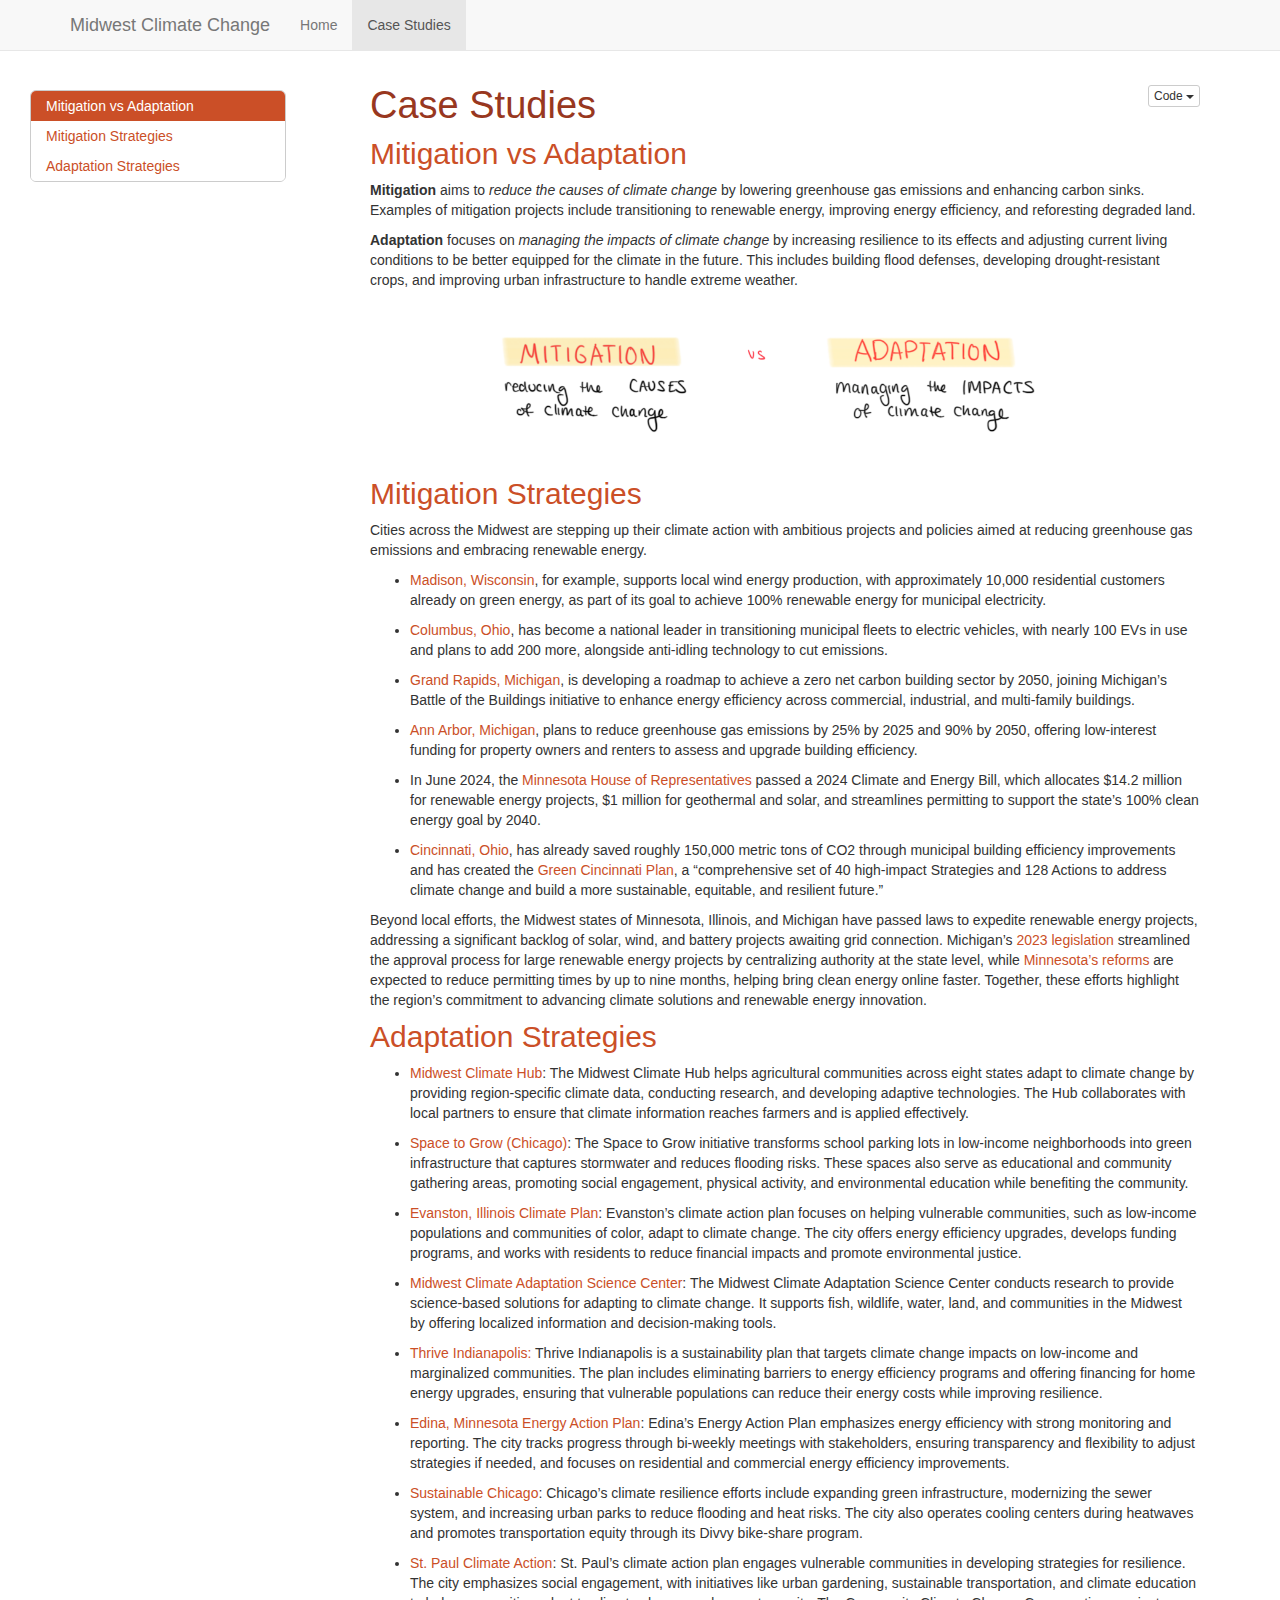
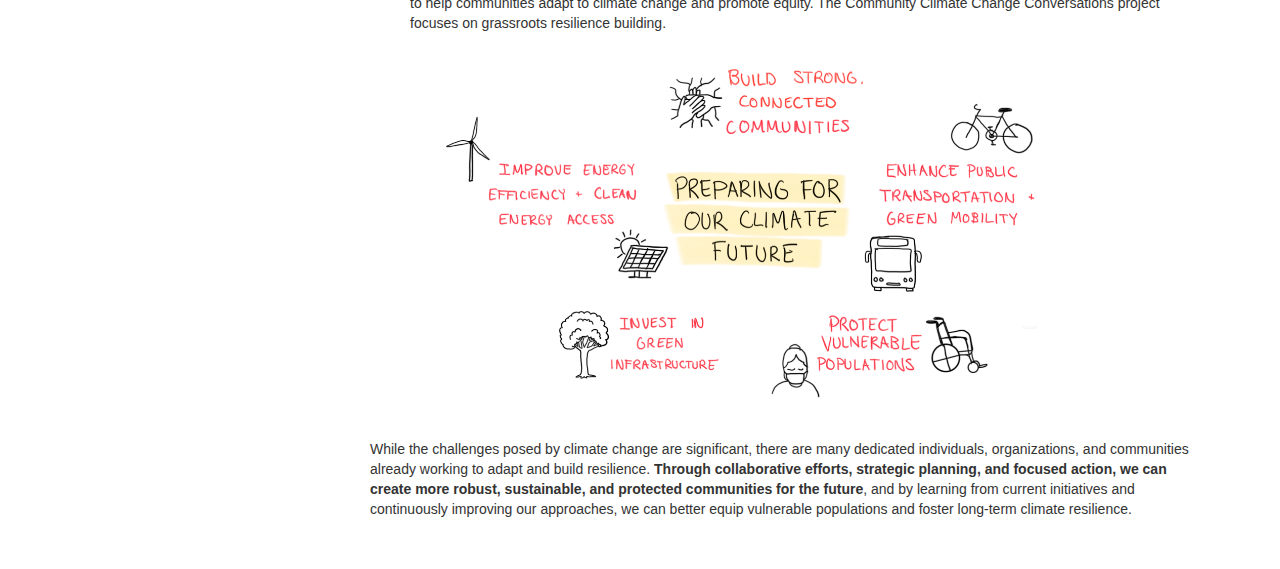
<file: docs/case-studies.html>
<!DOCTYPE html>

<html>

<head>

<meta charset="utf-8" />
<meta name="generator" content="pandoc" />
<meta http-equiv="X-UA-Compatible" content="IE=EDGE" />




<title>Case Studies</title>

<script src="site_libs/header-attrs-2.29/header-attrs.js"></script>
<script src="site_libs/jquery-3.6.0/jquery-3.6.0.min.js"></script>
<meta name="viewport" content="width=device-width, initial-scale=1" />
<link href="site_libs/bootstrap-3.3.5/css/bootstrap.min.css" rel="stylesheet" />
<script src="site_libs/bootstrap-3.3.5/js/bootstrap.min.js"></script>
<script src="site_libs/bootstrap-3.3.5/shim/html5shiv.min.js"></script>
<script src="site_libs/bootstrap-3.3.5/shim/respond.min.js"></script>
<style>h1 {font-size: 34px;}
       h1.title {font-size: 38px;}
       h2 {font-size: 30px;}
       h3 {font-size: 24px;}
       h4 {font-size: 18px;}
       h5 {font-size: 16px;}
       h6 {font-size: 12px;}
       code {color: inherit; background-color: rgba(0, 0, 0, 0.04);}
       pre:not([class]) { background-color: white }</style>
<script src="site_libs/jqueryui-1.13.2/jquery-ui.min.js"></script>
<link href="site_libs/tocify-1.9.1/jquery.tocify.css" rel="stylesheet" />
<script src="site_libs/tocify-1.9.1/jquery.tocify.js"></script>
<script src="site_libs/navigation-1.1/tabsets.js"></script>
<script src="site_libs/navigation-1.1/codefolding.js"></script>
<link href="site_libs/highlightjs-9.12.0/default.css" rel="stylesheet" />
<script src="site_libs/highlightjs-9.12.0/highlight.js"></script>

<style type="text/css">
  code{white-space: pre-wrap;}
  span.smallcaps{font-variant: small-caps;}
  span.underline{text-decoration: underline;}
  div.column{display: inline-block; vertical-align: top; width: 50%;}
  div.hanging-indent{margin-left: 1.5em; text-indent: -1.5em;}
  ul.task-list{list-style: none;}
    </style>

<style type="text/css">code{white-space: pre;}</style>
<script type="text/javascript">
if (window.hljs) {
  hljs.configure({languages: []});
  hljs.initHighlightingOnLoad();
  if (document.readyState && document.readyState === "complete") {
    window.setTimeout(function() { hljs.initHighlighting(); }, 0);
  }
}
</script>






<link rel="stylesheet" href="theme.css" type="text/css" />



<style type = "text/css">
.main-container {
  max-width: 940px;
  margin-left: auto;
  margin-right: auto;
}
img {
  max-width:100%;
}
.tabbed-pane {
  padding-top: 12px;
}
.html-widget {
  margin-bottom: 20px;
}
button.code-folding-btn:focus {
  outline: none;
}
summary {
  display: list-item;
}
details > summary > p:only-child {
  display: inline;
}
pre code {
  padding: 0;
}
</style>


<style type="text/css">
.dropdown-submenu {
  position: relative;
}
.dropdown-submenu>.dropdown-menu {
  top: 0;
  left: 100%;
  margin-top: -6px;
  margin-left: -1px;
  border-radius: 0 6px 6px 6px;
}
.dropdown-submenu:hover>.dropdown-menu {
  display: block;
}
.dropdown-submenu>a:after {
  display: block;
  content: " ";
  float: right;
  width: 0;
  height: 0;
  border-color: transparent;
  border-style: solid;
  border-width: 5px 0 5px 5px;
  border-left-color: #cccccc;
  margin-top: 5px;
  margin-right: -10px;
}
.dropdown-submenu:hover>a:after {
  border-left-color: #adb5bd;
}
.dropdown-submenu.pull-left {
  float: none;
}
.dropdown-submenu.pull-left>.dropdown-menu {
  left: -100%;
  margin-left: 10px;
  border-radius: 6px 0 6px 6px;
}
</style>

<script type="text/javascript">
// manage active state of menu based on current page
$(document).ready(function () {
  // active menu anchor
  href = window.location.pathname
  href = href.substr(href.lastIndexOf('/') + 1)
  if (href === "")
    href = "index.html";
  var menuAnchor = $('a[href="' + href + '"]');

  // mark the anchor link active (and if it's in a dropdown, also mark that active)
  var dropdown = menuAnchor.closest('li.dropdown');
  if (window.bootstrap) { // Bootstrap 4+
    menuAnchor.addClass('active');
    dropdown.find('> .dropdown-toggle').addClass('active');
  } else { // Bootstrap 3
    menuAnchor.parent().addClass('active');
    dropdown.addClass('active');
  }

  // Navbar adjustments
  var navHeight = $(".navbar").first().height() + 15;
  var style = document.createElement('style');
  var pt = "padding-top: " + navHeight + "px; ";
  var mt = "margin-top: -" + navHeight + "px; ";
  var css = "";
  // offset scroll position for anchor links (for fixed navbar)
  for (var i = 1; i <= 6; i++) {
    css += ".section h" + i + "{ " + pt + mt + "}\n";
  }
  style.innerHTML = "body {" + pt + "padding-bottom: 40px; }\n" + css;
  document.head.appendChild(style);
});
</script>

<!-- tabsets -->

<style type="text/css">
.tabset-dropdown > .nav-tabs {
  display: inline-table;
  max-height: 500px;
  min-height: 44px;
  overflow-y: auto;
  border: 1px solid #ddd;
  border-radius: 4px;
}

.tabset-dropdown > .nav-tabs > li.active:before, .tabset-dropdown > .nav-tabs.nav-tabs-open:before {
  content: "\e259";
  font-family: 'Glyphicons Halflings';
  display: inline-block;
  padding: 10px;
  border-right: 1px solid #ddd;
}

.tabset-dropdown > .nav-tabs.nav-tabs-open > li.active:before {
  content: "\e258";
  font-family: 'Glyphicons Halflings';
  border: none;
}

.tabset-dropdown > .nav-tabs > li.active {
  display: block;
}

.tabset-dropdown > .nav-tabs > li > a,
.tabset-dropdown > .nav-tabs > li > a:focus,
.tabset-dropdown > .nav-tabs > li > a:hover {
  border: none;
  display: inline-block;
  border-radius: 4px;
  background-color: transparent;
}

.tabset-dropdown > .nav-tabs.nav-tabs-open > li {
  display: block;
  float: none;
}

.tabset-dropdown > .nav-tabs > li {
  display: none;
}
</style>

<!-- code folding -->
<style type="text/css">
.code-folding-btn { margin-bottom: 4px; }
</style>



<style type="text/css">

#TOC {
  margin: 25px 0px 20px 0px;
}
@media (max-width: 768px) {
#TOC {
  position: relative;
  width: 100%;
}
}

@media print {
.toc-content {
  /* see https://github.com/w3c/csswg-drafts/issues/4434 */
  float: right;
}
}

.toc-content {
  padding-left: 30px;
  padding-right: 40px;
}

div.main-container {
  max-width: 1200px;
}

div.tocify {
  width: 20%;
  max-width: 260px;
  max-height: 85%;
}

@media (min-width: 768px) and (max-width: 991px) {
  div.tocify {
    width: 25%;
  }
}

@media (max-width: 767px) {
  div.tocify {
    width: 100%;
    max-width: none;
  }
}

.tocify ul, .tocify li {
  line-height: 20px;
}

.tocify-subheader .tocify-item {
  font-size: 0.90em;
}

.tocify .list-group-item {
  border-radius: 0px;
}


</style>



</head>

<body>


<div class="container-fluid main-container">


<!-- setup 3col/9col grid for toc_float and main content  -->
<div class="row">
<div class="col-xs-12 col-sm-4 col-md-3">
<div id="TOC" class="tocify">
</div>
</div>

<div class="toc-content col-xs-12 col-sm-8 col-md-9">




<div class="navbar navbar-default  navbar-fixed-top" role="navigation">
  <div class="container">
    <div class="navbar-header">
      <button type="button" class="navbar-toggle collapsed" data-toggle="collapse" data-bs-toggle="collapse" data-target="#navbar" data-bs-target="#navbar">
        <span class="icon-bar"></span>
        <span class="icon-bar"></span>
        <span class="icon-bar"></span>
      </button>
      <a class="navbar-brand" href="index.html">Midwest Climate Change</a>
    </div>
    <div id="navbar" class="navbar-collapse collapse">
      <ul class="nav navbar-nav">
        <li>
  <a href="index.html">Home</a>
</li>
<li>
  <a href="case-studies.html">Case Studies</a>
</li>
      </ul>
      <ul class="nav navbar-nav navbar-right">
        
      </ul>
    </div><!--/.nav-collapse -->
  </div><!--/.container -->
</div><!--/.navbar -->

<div id="header">

<div class="btn-group pull-right float-right">
<button type="button" class="btn btn-default btn-xs btn-secondary btn-sm dropdown-toggle" data-toggle="dropdown" data-bs-toggle="dropdown" aria-haspopup="true" aria-expanded="false"><span>Code</span> <span class="caret"></span></button>
<ul class="dropdown-menu dropdown-menu-right" style="min-width: 50px;">
<li><a id="rmd-show-all-code" href="#">Show All Code</a></li>
<li><a id="rmd-hide-all-code" href="#">Hide All Code</a></li>
</ul>
</div>



<h1 class="title toc-ignore">Case Studies</h1>

</div>


<div id="mitigation-vs-adaptation" class="section level2">
<h2>Mitigation vs Adaptation</h2>
<p><strong>Mitigation</strong> aims to <em>reduce the causes of climate
change</em> by lowering greenhouse gas emissions and enhancing carbon
sinks. Examples of mitigation projects include transitioning to
renewable energy, improving energy efficiency, and reforesting degraded
land.</p>
<p><strong>Adaptation</strong> focuses on <em>managing the impacts of
climate change</em> by increasing resilience to its effects and
adjusting current living conditions to be better equipped for the
climate in the future. This includes building flood defenses, developing
drought-resistant crops, and improving urban infrastructure to handle
extreme weather.</p>
<p><img src="images/mitigation_adaptation.png" /></p>
</div>
<div id="mitigation-strategies" class="section level2">
<h2>Mitigation Strategies</h2>
<p>Cities across the Midwest are stepping up their climate action with
ambitious projects and policies aimed at reducing greenhouse gas
emissions and embracing renewable energy.</p>
<ul>
<li><p><a
href="https://www.cityofmadison.com/sustainability/climate/sustainability-plan">Madison,
Wisconsin</a>, for example, supports local wind energy production, with
approximately 10,000 residential customers already on green energy, as
part of its goal to achieve 100% renewable energy for municipal
electricity.</p></li>
<li><p><a
href="https://smartcolumbus.com/playbook-assets/electric-vehicle-fleet-adoption/making-it-simple-for-columbus-region-municipalities-to-electrify-their-fleets">Columbus,
Ohio</a>, has become a national leader in transitioning municipal fleets
to electric vehicles, with nearly 100 EVs in use and plans to add 200
more, alongside anti-idling technology to cut emissions.</p></li>
<li><p><a
href="https://www.grandrapidsmi.gov/Government/Departments/Sustainability">Grand
Rapids, Michigan</a>, is developing a roadmap to achieve a zero net
carbon building sector by 2050, joining Michigan’s Battle of the
Buildings initiative to enhance energy efficiency across commercial,
industrial, and multi-family buildings.</p></li>
<li><p><a
href="https://www.a2gov.org/departments/sustainability/documents/a2zero%20climate%20action%20plan%20_3.0.pdf">Ann
Arbor, Michigan</a>, plans to reduce greenhouse gas emissions by 25% by
2025 and 90% by 2050, offering low-interest funding for property owners
and renters to assess and upgrade building efficiency.</p></li>
<li><p>In June 2024, the <a
href="https://www.house.mn.gov/members/Profile/News/15513/39463">Minnesota
House of Representatives</a> passed a 2024 Climate and Energy Bill,
which allocates $14.2 million for renewable energy projects, $1 million
for geothermal and solar, and streamlines permitting to support the
state’s 100% clean energy goal by 2040.</p></li>
<li><p><a
href="https://insights.cincinnati-oh.gov/stories/s/Emissions-Greenhouse-Gases/d49x-hx36/">Cincinnati,
Ohio</a>, has already saved roughly 150,000 metric tons of CO2 through
municipal building efficiency improvements and has created the <a
href="https://app.climateview.global/v3/public/board/eaf363ce-0ad5-4d27-b686-4ee5ea070149">Green
Cincinnati Plan</a>, a “comprehensive set of 40 high-impact Strategies
and 128 Actions to address climate change and build a more sustainable,
equitable, and resilient future.”</p></li>
</ul>
<p>Beyond local efforts, the Midwest states of Minnesota, Illinois, and
Michigan have passed laws to expedite renewable energy projects,
addressing a significant backlog of solar, wind, and battery projects
awaiting grid connection. Michigan’s <a
href="https://graham.umich.edu/project/MI-energy-siting">2023
legislation</a> streamlined the approval process for large renewable
energy projects by centralizing authority at the state level, while <a
href="https://mn.gov/governor/newsroom/press-releases/?id=1055-630240#:~:text=Reforms%20are%20estimated%20to%20result,percent%20clean%20electricity%20by%202040.">Minnesota’s
reforms</a> are expected to reduce permitting times by up to nine
months, helping bring clean energy online faster. Together, these
efforts highlight the region’s commitment to advancing climate solutions
and renewable energy innovation.</p>
</div>
<div id="adaptation-strategies" class="section level2">
<h2>Adaptation Strategies</h2>
<ul>
<li><p><a
href="https://fundingtoaction.edf.org/?casestudy=midwest-climate-hub">Midwest
Climate Hub</a>: The Midwest Climate Hub helps agricultural communities
across eight states adapt to climate change by providing region-specific
climate data, conducting research, and developing adaptive technologies.
The Hub collaborates with local partners to ensure that climate
information reaches farmers and is applied effectively.</p></li>
<li><p><a href="https://www.spacetogrowchicago.org/">Space to Grow
(Chicago)</a>: The Space to Grow initiative transforms school parking
lots in low-income neighborhoods into green infrastructure that captures
stormwater and reduces flooding risks. These spaces also serve as
educational and community gathering areas, promoting social engagement,
physical activity, and environmental education while benefiting the
community.</p></li>
<li><p><a href="Evanston&#39;s%20climate%20plan">Evanston, Illinois
Climate Plan</a>: Evanston’s climate action plan focuses on helping
vulnerable communities, such as low-income populations and communities
of color, adapt to climate change. The city offers energy efficiency
upgrades, develops funding programs, and works with residents to reduce
financial impacts and promote environmental justice.</p></li>
<li><p><a href="https://mwcasc.umn.edu/our-approach">Midwest Climate
Adaptation Science Center</a>: The Midwest Climate Adaptation Science
Center conducts research to provide science-based solutions for adapting
to climate change. It supports fish, wildlife, water, land, and
communities in the Midwest by offering localized information and
decision-making tools.</p></li>
<li><p><a href="https://www.thriveindianapolis.com/">Thrive
Indianapolis:</a> Thrive Indianapolis is a sustainability plan that
targets climate change impacts on low-income and marginalized
communities. The plan includes eliminating barriers to energy efficiency
programs and offering financing for home energy upgrades, ensuring that
vulnerable populations can reduce their energy costs while improving
resilience.</p></li>
<li><p><a href="https://arc.net/l/quote/ykxkuldn">Edina, Minnesota
Energy Action Plan</a>: Edina’s Energy Action Plan emphasizes energy
efficiency with strong monitoring and reporting. The city tracks
progress through bi-weekly meetings with stakeholders, ensuring
transparency and flexibility to adjust strategies if needed, and focuses
on residential and commercial energy efficiency improvements.</p></li>
<li><p><a
href="https://www.chicago.gov/city/en/progs/env/sustainable_chicago2015.html">Sustainable
Chicago</a>: Chicago’s climate resilience efforts include expanding
green infrastructure, modernizing the sewer system, and increasing urban
parks to reduce flooding and heat risks. The city also operates cooling
centers during heatwaves and promotes transportation equity through its
Divvy bike-share program.</p></li>
<li><p><a
href="https://www.stpaul.gov/departments/mayors-office/climate-action-planning">St. Paul
Climate Action</a>: St. Paul’s climate action plan engages vulnerable
communities in developing strategies for resilience. The city emphasizes
social engagement, with initiatives like urban gardening, sustainable
transportation, and climate education to help communities adapt to
climate change and promote equity. The Community Climate Change
Conversations project focuses on grassroots resilience
building.</p></li>
</ul>
<p><img src="images/prep.png" /></p>
<p>While the challenges posed by climate change are significant, there
are many dedicated individuals, organizations, and communities already
working to adapt and build resilience. <strong>Through collaborative
efforts, strategic planning, and focused action, we can create more
robust, sustainable, and protected communities for the future</strong>,
and by learning from current initiatives and continuously improving our
approaches, we can better equip vulnerable populations and foster
long-term climate resilience.</p>
</div>



</div>
</div>

</div>

<script>

// add bootstrap table styles to pandoc tables
function bootstrapStylePandocTables() {
  $('tr.odd').parent('tbody').parent('table').addClass('table table-condensed');
}
$(document).ready(function () {
  bootstrapStylePandocTables();
});


</script>

<!-- tabsets -->

<script>
$(document).ready(function () {
  window.buildTabsets("TOC");
});

$(document).ready(function () {
  $('.tabset-dropdown > .nav-tabs > li').click(function () {
    $(this).parent().toggleClass('nav-tabs-open');
  });
});
</script>

<!-- code folding -->
<script>
$(document).ready(function () {
  window.initializeCodeFolding("hide" === "show");
});
</script>

<script>
$(document).ready(function ()  {

    // temporarily add toc-ignore selector to headers for the consistency with Pandoc
    $('.unlisted.unnumbered').addClass('toc-ignore')

    // move toc-ignore selectors from section div to header
    $('div.section.toc-ignore')
        .removeClass('toc-ignore')
        .children('h1,h2,h3,h4,h5').addClass('toc-ignore');

    // establish options
    var options = {
      selectors: "h1,h2,h3",
      theme: "bootstrap3",
      context: '.toc-content',
      hashGenerator: function (text) {
        return text.replace(/[.\\/?&!#<>]/g, '').replace(/\s/g, '_');
      },
      ignoreSelector: ".toc-ignore",
      scrollTo: 0
    };
    options.showAndHide = true;
    options.smoothScroll = true;

    // tocify
    var toc = $("#TOC").tocify(options).data("toc-tocify");
});
</script>

<!-- dynamically load mathjax for compatibility with self-contained -->
<script>
  (function () {
    var script = document.createElement("script");
    script.type = "text/javascript";
    script.src  = "https://mathjax.rstudio.com/latest/MathJax.js?config=TeX-AMS-MML_HTMLorMML";
    document.getElementsByTagName("head")[0].appendChild(script);
  })();
</script>

</body>
</html>
</file>
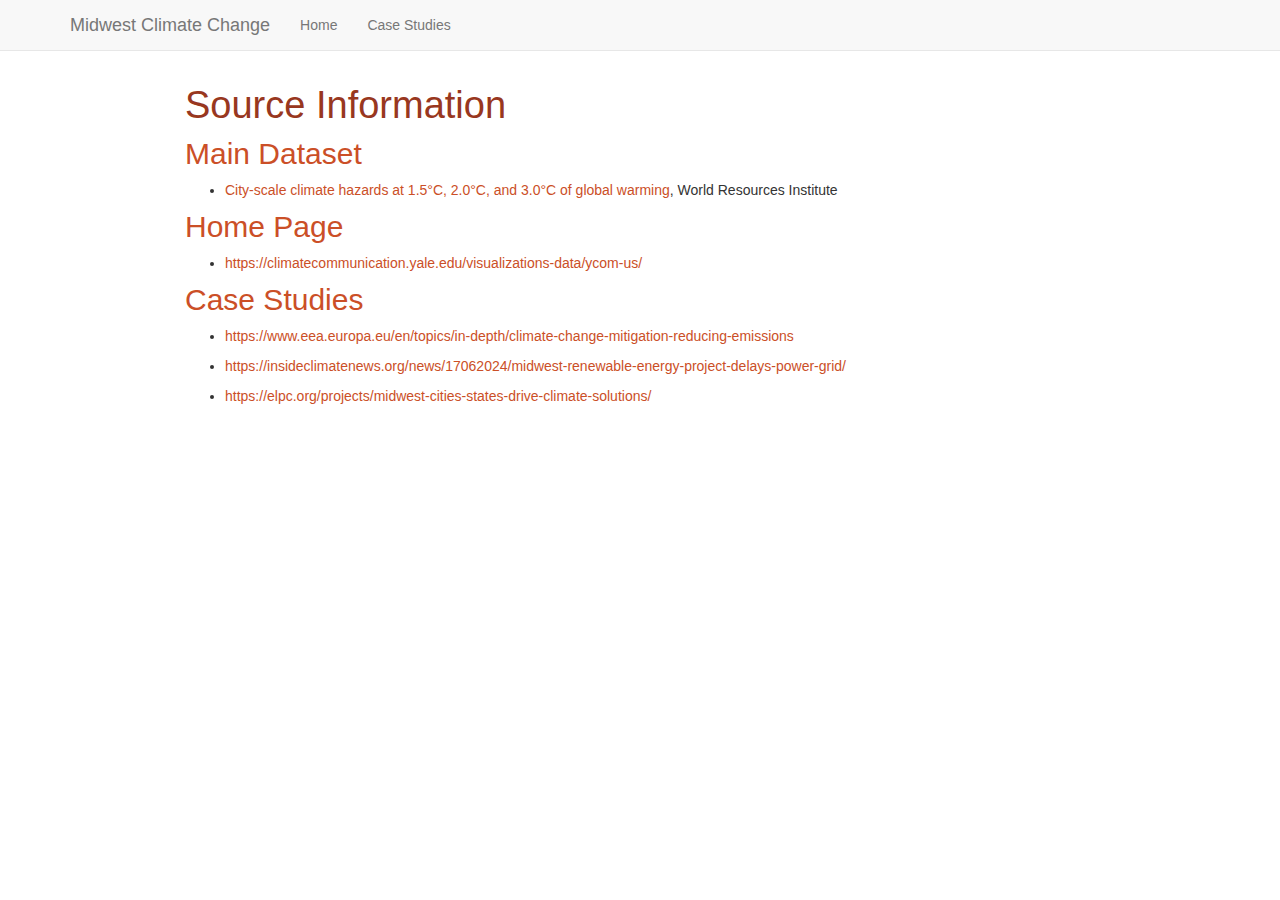
<file: docs/source.html>
<!DOCTYPE html>

<html>

<head>

<meta charset="utf-8" />
<meta name="generator" content="pandoc" />
<meta http-equiv="X-UA-Compatible" content="IE=EDGE" />




<title>Source Information</title>

<script src="site_libs/header-attrs-2.29/header-attrs.js"></script>
<script src="site_libs/jquery-3.6.0/jquery-3.6.0.min.js"></script>
<meta name="viewport" content="width=device-width, initial-scale=1" />
<link href="site_libs/bootstrap-3.3.5/css/bootstrap.min.css" rel="stylesheet" />
<script src="site_libs/bootstrap-3.3.5/js/bootstrap.min.js"></script>
<script src="site_libs/bootstrap-3.3.5/shim/html5shiv.min.js"></script>
<script src="site_libs/bootstrap-3.3.5/shim/respond.min.js"></script>
<style>h1 {font-size: 34px;}
       h1.title {font-size: 38px;}
       h2 {font-size: 30px;}
       h3 {font-size: 24px;}
       h4 {font-size: 18px;}
       h5 {font-size: 16px;}
       h6 {font-size: 12px;}
       code {color: inherit; background-color: rgba(0, 0, 0, 0.04);}
       pre:not([class]) { background-color: white }</style>
<script src="site_libs/navigation-1.1/tabsets.js"></script>
<link href="site_libs/highlightjs-9.12.0/default.css" rel="stylesheet" />
<script src="site_libs/highlightjs-9.12.0/highlight.js"></script>

<style type="text/css">
  code{white-space: pre-wrap;}
  span.smallcaps{font-variant: small-caps;}
  span.underline{text-decoration: underline;}
  div.column{display: inline-block; vertical-align: top; width: 50%;}
  div.hanging-indent{margin-left: 1.5em; text-indent: -1.5em;}
  ul.task-list{list-style: none;}
    </style>

<style type="text/css">code{white-space: pre;}</style>
<script type="text/javascript">
if (window.hljs) {
  hljs.configure({languages: []});
  hljs.initHighlightingOnLoad();
  if (document.readyState && document.readyState === "complete") {
    window.setTimeout(function() { hljs.initHighlighting(); }, 0);
  }
}
</script>






<link rel="stylesheet" href="theme.css" type="text/css" />



<style type = "text/css">
.main-container {
  max-width: 940px;
  margin-left: auto;
  margin-right: auto;
}
img {
  max-width:100%;
}
.tabbed-pane {
  padding-top: 12px;
}
.html-widget {
  margin-bottom: 20px;
}
button.code-folding-btn:focus {
  outline: none;
}
summary {
  display: list-item;
}
details > summary > p:only-child {
  display: inline;
}
pre code {
  padding: 0;
}
</style>


<style type="text/css">
.dropdown-submenu {
  position: relative;
}
.dropdown-submenu>.dropdown-menu {
  top: 0;
  left: 100%;
  margin-top: -6px;
  margin-left: -1px;
  border-radius: 0 6px 6px 6px;
}
.dropdown-submenu:hover>.dropdown-menu {
  display: block;
}
.dropdown-submenu>a:after {
  display: block;
  content: " ";
  float: right;
  width: 0;
  height: 0;
  border-color: transparent;
  border-style: solid;
  border-width: 5px 0 5px 5px;
  border-left-color: #cccccc;
  margin-top: 5px;
  margin-right: -10px;
}
.dropdown-submenu:hover>a:after {
  border-left-color: #adb5bd;
}
.dropdown-submenu.pull-left {
  float: none;
}
.dropdown-submenu.pull-left>.dropdown-menu {
  left: -100%;
  margin-left: 10px;
  border-radius: 6px 0 6px 6px;
}
</style>

<script type="text/javascript">
// manage active state of menu based on current page
$(document).ready(function () {
  // active menu anchor
  href = window.location.pathname
  href = href.substr(href.lastIndexOf('/') + 1)
  if (href === "")
    href = "index.html";
  var menuAnchor = $('a[href="' + href + '"]');

  // mark the anchor link active (and if it's in a dropdown, also mark that active)
  var dropdown = menuAnchor.closest('li.dropdown');
  if (window.bootstrap) { // Bootstrap 4+
    menuAnchor.addClass('active');
    dropdown.find('> .dropdown-toggle').addClass('active');
  } else { // Bootstrap 3
    menuAnchor.parent().addClass('active');
    dropdown.addClass('active');
  }

  // Navbar adjustments
  var navHeight = $(".navbar").first().height() + 15;
  var style = document.createElement('style');
  var pt = "padding-top: " + navHeight + "px; ";
  var mt = "margin-top: -" + navHeight + "px; ";
  var css = "";
  // offset scroll position for anchor links (for fixed navbar)
  for (var i = 1; i <= 6; i++) {
    css += ".section h" + i + "{ " + pt + mt + "}\n";
  }
  style.innerHTML = "body {" + pt + "padding-bottom: 40px; }\n" + css;
  document.head.appendChild(style);
});
</script>

<!-- tabsets -->

<style type="text/css">
.tabset-dropdown > .nav-tabs {
  display: inline-table;
  max-height: 500px;
  min-height: 44px;
  overflow-y: auto;
  border: 1px solid #ddd;
  border-radius: 4px;
}

.tabset-dropdown > .nav-tabs > li.active:before, .tabset-dropdown > .nav-tabs.nav-tabs-open:before {
  content: "\e259";
  font-family: 'Glyphicons Halflings';
  display: inline-block;
  padding: 10px;
  border-right: 1px solid #ddd;
}

.tabset-dropdown > .nav-tabs.nav-tabs-open > li.active:before {
  content: "\e258";
  font-family: 'Glyphicons Halflings';
  border: none;
}

.tabset-dropdown > .nav-tabs > li.active {
  display: block;
}

.tabset-dropdown > .nav-tabs > li > a,
.tabset-dropdown > .nav-tabs > li > a:focus,
.tabset-dropdown > .nav-tabs > li > a:hover {
  border: none;
  display: inline-block;
  border-radius: 4px;
  background-color: transparent;
}

.tabset-dropdown > .nav-tabs.nav-tabs-open > li {
  display: block;
  float: none;
}

.tabset-dropdown > .nav-tabs > li {
  display: none;
}
</style>

<!-- code folding -->




</head>

<body>


<div class="container-fluid main-container">




<div class="navbar navbar-default  navbar-fixed-top" role="navigation">
  <div class="container">
    <div class="navbar-header">
      <button type="button" class="navbar-toggle collapsed" data-toggle="collapse" data-bs-toggle="collapse" data-target="#navbar" data-bs-target="#navbar">
        <span class="icon-bar"></span>
        <span class="icon-bar"></span>
        <span class="icon-bar"></span>
      </button>
      <a class="navbar-brand" href="index.html">Midwest Climate Change</a>
    </div>
    <div id="navbar" class="navbar-collapse collapse">
      <ul class="nav navbar-nav">
        <li>
  <a href="index.html">Home</a>
</li>
<li>
  <a href="case-studies.html">Case Studies</a>
</li>
      </ul>
      <ul class="nav navbar-nav navbar-right">
        
      </ul>
    </div><!--/.nav-collapse -->
  </div><!--/.container -->
</div><!--/.navbar -->

<div id="header">



<h1 class="title toc-ignore">Source Information</h1>

</div>


<div id="main-dataset" class="section level2">
<h2>Main Dataset</h2>
<ul>
<li><a
href="https://datasets.wri.org/datasets/city-scale-climate-hazard-indicators-warming-scenarios?map=[base64]%3D%3D">City-scale
climate hazards at 1.5°C, 2.0°C, and 3.0°C of global warming</a>, World
Resources Institute</li>
</ul>
</div>
<div id="home-page" class="section level2">
<h2>Home Page</h2>
<ul>
<li><a
href="https://climatecommunication.yale.edu/visualizations-data/ycom-us/"
class="uri">https://climatecommunication.yale.edu/visualizations-data/ycom-us/</a></li>
</ul>
</div>
<div id="case-studies" class="section level2">
<h2>Case Studies</h2>
<ul>
<li><p><a
href="https://www.eea.europa.eu/en/topics/in-depth/climate-change-mitigation-reducing-emissions"
class="uri">https://www.eea.europa.eu/en/topics/in-depth/climate-change-mitigation-reducing-emissions</a></p></li>
<li><p><a
href="https://insideclimatenews.org/news/17062024/midwest-renewable-energy-project-delays-power-grid/"
class="uri">https://insideclimatenews.org/news/17062024/midwest-renewable-energy-project-delays-power-grid/</a></p></li>
<li><p><a
href="https://elpc.org/projects/midwest-cities-states-drive-climate-solutions/"
class="uri">https://elpc.org/projects/midwest-cities-states-drive-climate-solutions/</a></p></li>
</ul>
</div>




</div>

<script>

// add bootstrap table styles to pandoc tables
function bootstrapStylePandocTables() {
  $('tr.odd').parent('tbody').parent('table').addClass('table table-condensed');
}
$(document).ready(function () {
  bootstrapStylePandocTables();
});


</script>

<!-- tabsets -->

<script>
$(document).ready(function () {
  window.buildTabsets("TOC");
});

$(document).ready(function () {
  $('.tabset-dropdown > .nav-tabs > li').click(function () {
    $(this).parent().toggleClass('nav-tabs-open');
  });
});
</script>

<!-- code folding -->


<!-- dynamically load mathjax for compatibility with self-contained -->
<script>
  (function () {
    var script = document.createElement("script");
    script.type = "text/javascript";
    script.src  = "https://mathjax.rstudio.com/latest/MathJax.js?config=TeX-AMS-MML_HTMLorMML";
    document.getElementsByTagName("head")[0].appendChild(script);
  })();
</script>

</body>
</html>
</file>
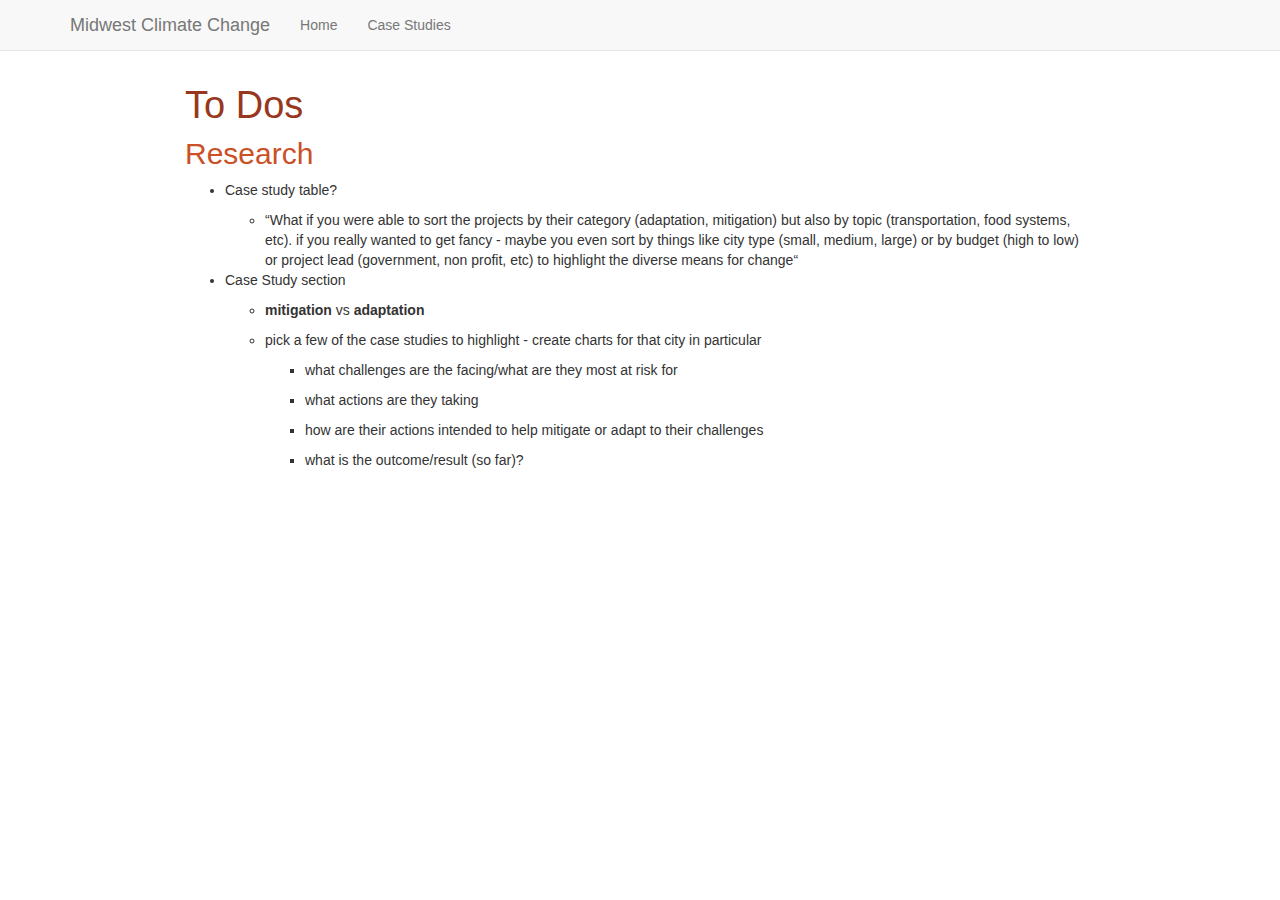
<file: docs/test.html>
<!DOCTYPE html>

<html>

<head>

<meta charset="utf-8" />
<meta name="generator" content="pandoc" />
<meta http-equiv="X-UA-Compatible" content="IE=EDGE" />




<title>To Dos</title>

<script src="site_libs/header-attrs-2.29/header-attrs.js"></script>
<script src="site_libs/jquery-3.6.0/jquery-3.6.0.min.js"></script>
<meta name="viewport" content="width=device-width, initial-scale=1" />
<link href="site_libs/bootstrap-3.3.5/css/bootstrap.min.css" rel="stylesheet" />
<script src="site_libs/bootstrap-3.3.5/js/bootstrap.min.js"></script>
<script src="site_libs/bootstrap-3.3.5/shim/html5shiv.min.js"></script>
<script src="site_libs/bootstrap-3.3.5/shim/respond.min.js"></script>
<style>h1 {font-size: 34px;}
       h1.title {font-size: 38px;}
       h2 {font-size: 30px;}
       h3 {font-size: 24px;}
       h4 {font-size: 18px;}
       h5 {font-size: 16px;}
       h6 {font-size: 12px;}
       code {color: inherit; background-color: rgba(0, 0, 0, 0.04);}
       pre:not([class]) { background-color: white }</style>
<script src="site_libs/navigation-1.1/tabsets.js"></script>
<link href="site_libs/highlightjs-9.12.0/default.css" rel="stylesheet" />
<script src="site_libs/highlightjs-9.12.0/highlight.js"></script>

<style type="text/css">
  code{white-space: pre-wrap;}
  span.smallcaps{font-variant: small-caps;}
  span.underline{text-decoration: underline;}
  div.column{display: inline-block; vertical-align: top; width: 50%;}
  div.hanging-indent{margin-left: 1.5em; text-indent: -1.5em;}
  ul.task-list{list-style: none;}
    </style>

<style type="text/css">code{white-space: pre;}</style>
<script type="text/javascript">
if (window.hljs) {
  hljs.configure({languages: []});
  hljs.initHighlightingOnLoad();
  if (document.readyState && document.readyState === "complete") {
    window.setTimeout(function() { hljs.initHighlighting(); }, 0);
  }
}
</script>






<link rel="stylesheet" href="theme.css" type="text/css" />



<style type = "text/css">
.main-container {
  max-width: 940px;
  margin-left: auto;
  margin-right: auto;
}
img {
  max-width:100%;
}
.tabbed-pane {
  padding-top: 12px;
}
.html-widget {
  margin-bottom: 20px;
}
button.code-folding-btn:focus {
  outline: none;
}
summary {
  display: list-item;
}
details > summary > p:only-child {
  display: inline;
}
pre code {
  padding: 0;
}
</style>


<style type="text/css">
.dropdown-submenu {
  position: relative;
}
.dropdown-submenu>.dropdown-menu {
  top: 0;
  left: 100%;
  margin-top: -6px;
  margin-left: -1px;
  border-radius: 0 6px 6px 6px;
}
.dropdown-submenu:hover>.dropdown-menu {
  display: block;
}
.dropdown-submenu>a:after {
  display: block;
  content: " ";
  float: right;
  width: 0;
  height: 0;
  border-color: transparent;
  border-style: solid;
  border-width: 5px 0 5px 5px;
  border-left-color: #cccccc;
  margin-top: 5px;
  margin-right: -10px;
}
.dropdown-submenu:hover>a:after {
  border-left-color: #adb5bd;
}
.dropdown-submenu.pull-left {
  float: none;
}
.dropdown-submenu.pull-left>.dropdown-menu {
  left: -100%;
  margin-left: 10px;
  border-radius: 6px 0 6px 6px;
}
</style>

<script type="text/javascript">
// manage active state of menu based on current page
$(document).ready(function () {
  // active menu anchor
  href = window.location.pathname
  href = href.substr(href.lastIndexOf('/') + 1)
  if (href === "")
    href = "index.html";
  var menuAnchor = $('a[href="' + href + '"]');

  // mark the anchor link active (and if it's in a dropdown, also mark that active)
  var dropdown = menuAnchor.closest('li.dropdown');
  if (window.bootstrap) { // Bootstrap 4+
    menuAnchor.addClass('active');
    dropdown.find('> .dropdown-toggle').addClass('active');
  } else { // Bootstrap 3
    menuAnchor.parent().addClass('active');
    dropdown.addClass('active');
  }

  // Navbar adjustments
  var navHeight = $(".navbar").first().height() + 15;
  var style = document.createElement('style');
  var pt = "padding-top: " + navHeight + "px; ";
  var mt = "margin-top: -" + navHeight + "px; ";
  var css = "";
  // offset scroll position for anchor links (for fixed navbar)
  for (var i = 1; i <= 6; i++) {
    css += ".section h" + i + "{ " + pt + mt + "}\n";
  }
  style.innerHTML = "body {" + pt + "padding-bottom: 40px; }\n" + css;
  document.head.appendChild(style);
});
</script>

<!-- tabsets -->

<style type="text/css">
.tabset-dropdown > .nav-tabs {
  display: inline-table;
  max-height: 500px;
  min-height: 44px;
  overflow-y: auto;
  border: 1px solid #ddd;
  border-radius: 4px;
}

.tabset-dropdown > .nav-tabs > li.active:before, .tabset-dropdown > .nav-tabs.nav-tabs-open:before {
  content: "\e259";
  font-family: 'Glyphicons Halflings';
  display: inline-block;
  padding: 10px;
  border-right: 1px solid #ddd;
}

.tabset-dropdown > .nav-tabs.nav-tabs-open > li.active:before {
  content: "\e258";
  font-family: 'Glyphicons Halflings';
  border: none;
}

.tabset-dropdown > .nav-tabs > li.active {
  display: block;
}

.tabset-dropdown > .nav-tabs > li > a,
.tabset-dropdown > .nav-tabs > li > a:focus,
.tabset-dropdown > .nav-tabs > li > a:hover {
  border: none;
  display: inline-block;
  border-radius: 4px;
  background-color: transparent;
}

.tabset-dropdown > .nav-tabs.nav-tabs-open > li {
  display: block;
  float: none;
}

.tabset-dropdown > .nav-tabs > li {
  display: none;
}
</style>

<!-- code folding -->




</head>

<body>


<div class="container-fluid main-container">




<div class="navbar navbar-default  navbar-fixed-top" role="navigation">
  <div class="container">
    <div class="navbar-header">
      <button type="button" class="navbar-toggle collapsed" data-toggle="collapse" data-bs-toggle="collapse" data-target="#navbar" data-bs-target="#navbar">
        <span class="icon-bar"></span>
        <span class="icon-bar"></span>
        <span class="icon-bar"></span>
      </button>
      <a class="navbar-brand" href="index.html">Midwest Climate Change</a>
    </div>
    <div id="navbar" class="navbar-collapse collapse">
      <ul class="nav navbar-nav">
        <li>
  <a href="index.html">Home</a>
</li>
<li>
  <a href="case-studies.html">Case Studies</a>
</li>
      </ul>
      <ul class="nav navbar-nav navbar-right">
        
      </ul>
    </div><!--/.nav-collapse -->
  </div><!--/.container -->
</div><!--/.navbar -->

<div id="header">



<h1 class="title toc-ignore">To Dos</h1>

</div>


<div id="research" class="section level2">
<h2>Research</h2>
<ul>
<li><p>Case study table?</p>
<ul>
<li>“What if you were able to sort the projects by their category
(adaptation, mitigation) but also by topic (transportation, food
systems, etc). if you really wanted to get fancy - maybe you even sort
by things like city type (small, medium, large) or by budget (high to
low) or project lead (government, non profit, etc) to highlight the
diverse means for change“</li>
</ul></li>
<li><p>Case Study section</p>
<ul>
<li><p><strong>mitigation</strong> vs
<strong>adaptation</strong></p></li>
<li><p>pick a few of the case studies to highlight - create charts for
that city in particular</p>
<ul>
<li><p>what challenges are the facing/what are they most at risk
for</p></li>
<li><p>what actions are they taking</p></li>
<li><p>how are their actions intended to help mitigate or adapt to their
challenges</p></li>
<li><p>what is the outcome/result (so far)?</p></li>
</ul></li>
</ul></li>
</ul>
</div>




</div>

<script>

// add bootstrap table styles to pandoc tables
function bootstrapStylePandocTables() {
  $('tr.odd').parent('tbody').parent('table').addClass('table table-condensed');
}
$(document).ready(function () {
  bootstrapStylePandocTables();
});


</script>

<!-- tabsets -->

<script>
$(document).ready(function () {
  window.buildTabsets("TOC");
});

$(document).ready(function () {
  $('.tabset-dropdown > .nav-tabs > li').click(function () {
    $(this).parent().toggleClass('nav-tabs-open');
  });
});
</script>

<!-- code folding -->


<!-- dynamically load mathjax for compatibility with self-contained -->
<script>
  (function () {
    var script = document.createElement("script");
    script.type = "text/javascript";
    script.src  = "https://mathjax.rstudio.com/latest/MathJax.js?config=TeX-AMS-MML_HTMLorMML";
    document.getElementsByTagName("head")[0].appendChild(script);
  })();
</script>

</body>
</html>
</file>
<file: docs/site_libs/highlightjs-9.12.0/default.css>
.hljs-literal {
  color: #990073;
}

.hljs-number {
  color: #099;
}

.hljs-comment {
  color: #998;
  font-style: italic;
}

.hljs-keyword {
  color: #900;
  font-weight: bold;
}

.hljs-string {
  color: #d14;
}
</file>
<file: docs/theme.css>
body {
  background-color: white;
}

a {
  color: #CB4F27;
}

/* TABLE OF CONTENTS FORMATTING */
#TOC {
  left: 30px;
  color: #CB4F27;
}

.list-group-item.active,
.list-group-item.active:focus,
.list-group-item.active:hover {
  z-index: 2;
  color: white;
  background-color: #CB4F27;
}

/* HEADERS TEXT FORMATTING */
h1 {
  font-family: "Oswald", sans-serif;
  color: #983720;
}

h2 {
  font-family: "Oswald", sans-serif;
  color: #CB4F27;
}

h3 {
  font-family: "Oswald", sans-serif;
  color: #EB7124;
}


blockquote {
  font-family: "Oswald", sans-serif;
  font-size: 21px;
  font-weight: 400;
  line-height: 30px;
  color: #983720;
}


.tabset-fade .tabset-pills

/* TABSET TEXT FORMATTING */

.nav-tabs > li > a {
  color: #983720
}

.nav-tabs > li.active > a {
  color: #EB7124
}

.nav-tabs > li.active > a:focus {
  color: #EB7124;
}

.nav-tabs > li > a:hover {
  color: #EB7124
}

.nav-tabs > li.active > a:hover {
  color: #EB7124
}

/* TABLE FORMATTING */
table {
  border-collapse: collapse;
  width: 100%;
  font-size: 90%;
}

table th {
  font-size: 16px;
  font-weight: bolder;
  text-transform: capitalize;
}
</file>
